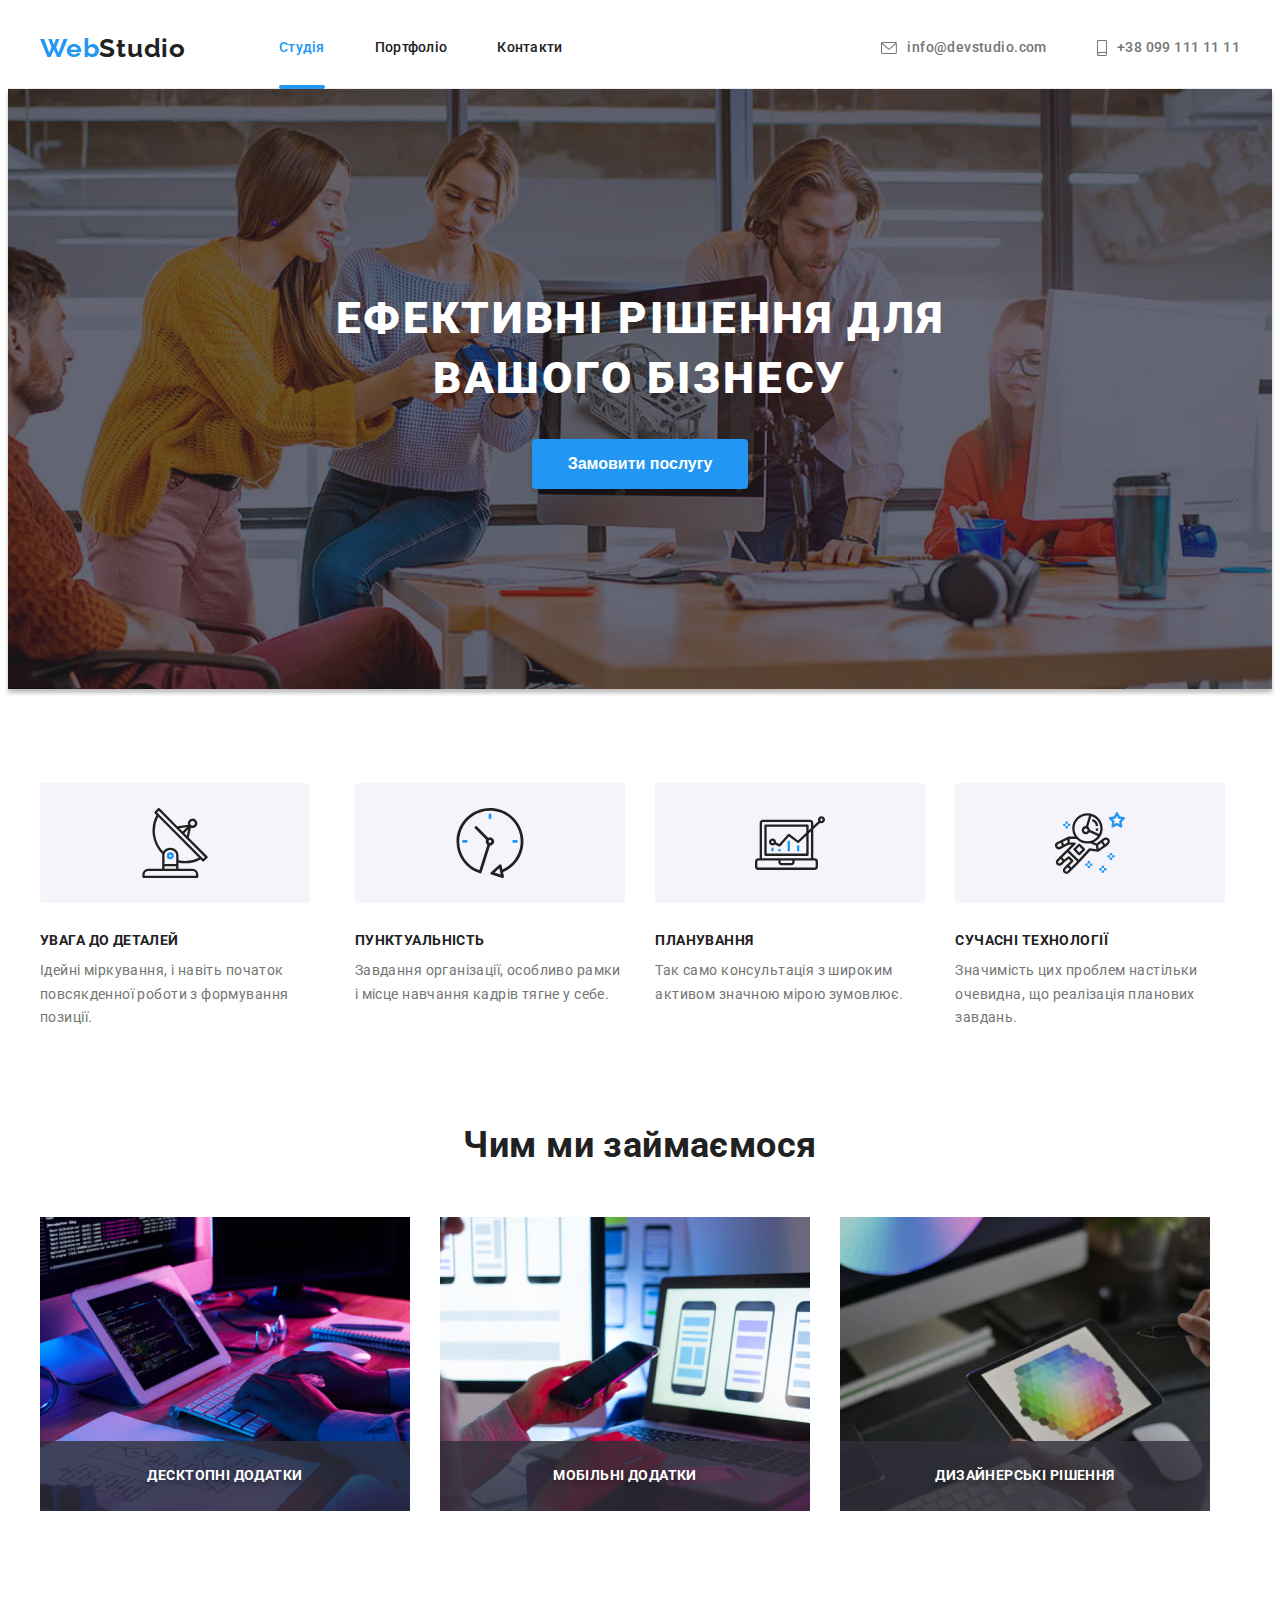
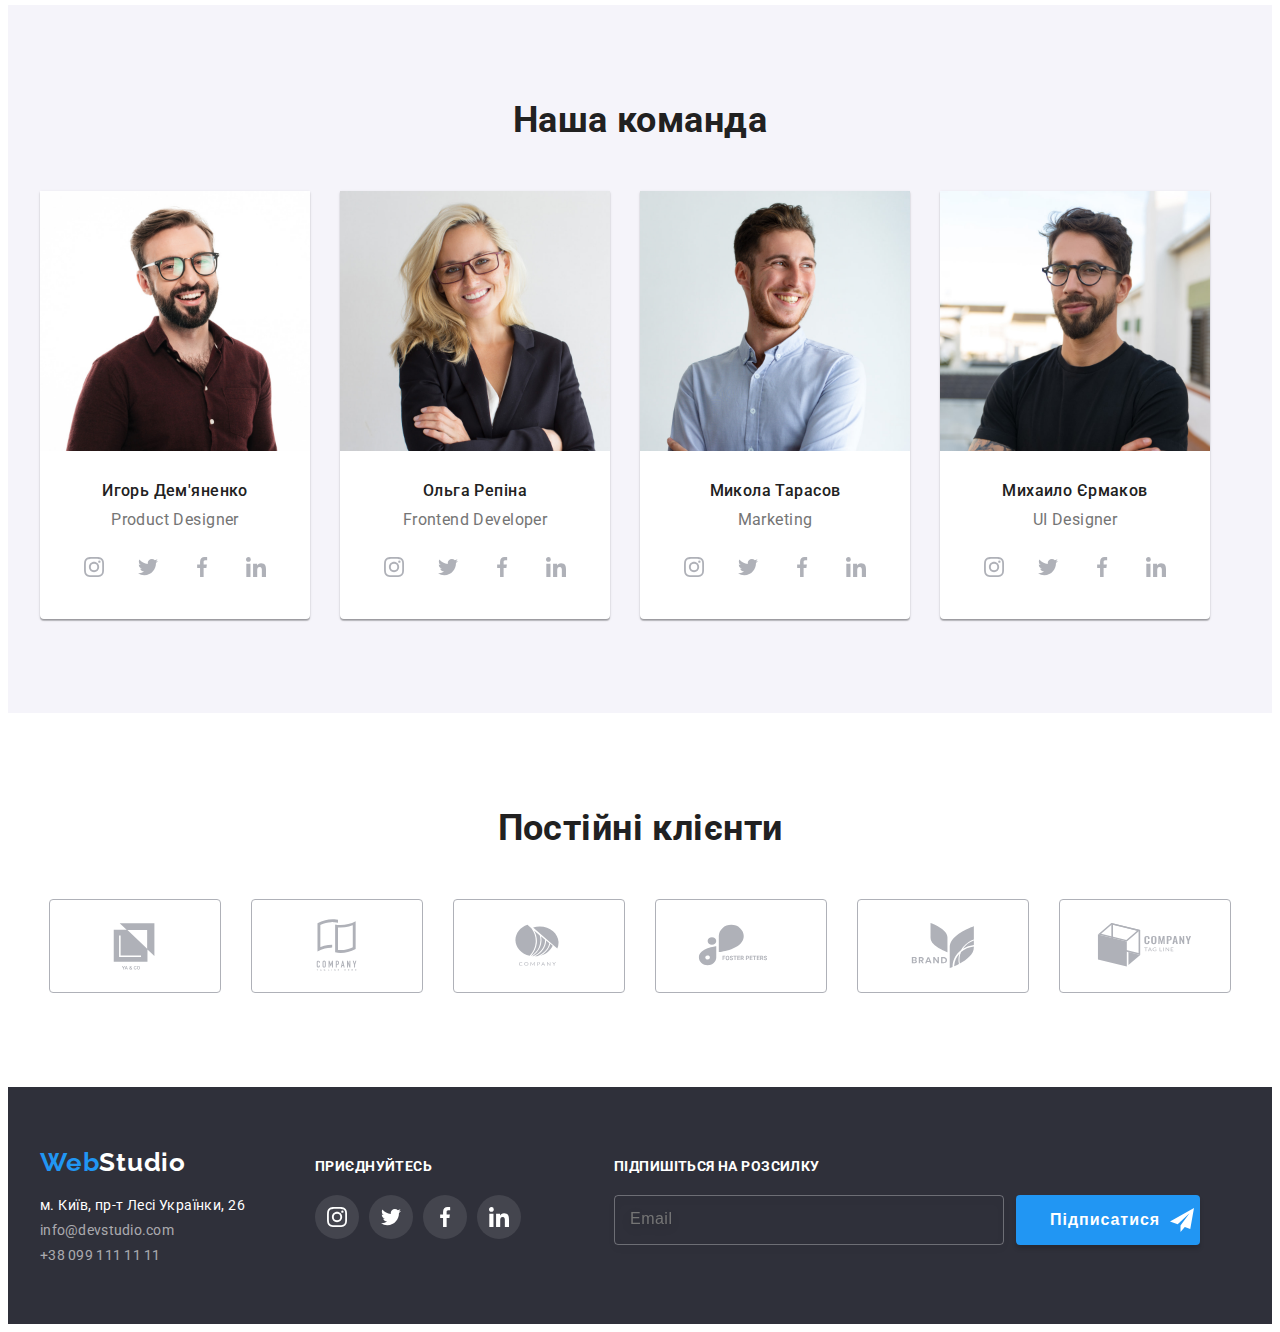
<file: index.html>
<!DOCTYPE html>
<html lang="uk">
  <head>
    <meta charset="UTF-8" />
    <meta http-equiv="X-UA-Compatible" content="IE=edge" />
    <meta name="viewport" content="width=device-width, initial-scale=1.0" />
    <title>WebStudio</title>
    <link rel="preconnect" href="https://fonts.googleapis.com" />
    <link rel="preconnect" href="https://fonts.gstatic.com" crossorigin />
    <link
      href="https://fonts.googleapis.com/css2?family=Roboto:wght@400;500;700;900&display=swap&family=Raleway:wght@700&display=swap"
      rel="stylesheet"
    />
    <link
      rel="stylesheet"
      href="https://cdnjs.cloudflare.com/ajax/libs/modern-normalize/1.1.0/modern-normalize.min.css"
      integrity="sha512-wpPYUAdjBVSE4KJnH1VR1HeZfpl1ub8YT/NKx4PuQ5NmX2tKuGu6U/JRp5y+Y8XG2tV+wKQpNHVUX03MfMFn9Q=="
      crossorigin="anonymous"
      referrerpolicy="no-referrer"
    />
    <link rel="stylesheet" href="./css/main.min.css" />
  </head>
  <body>
    <!-- HEADER -->
    <header class="header">
      <div class="header__container">
        <a class="logo header__logo" href="" lang="en"
          >Web<span class="logo logo--grey">Studio</span></a
        >

        <nav class="menu">
          <ul class="menu-list">
            <li class="menu-list__item">
              <a href="./index.html" target="_self" class="menu-list__link menu-list__link--current"
                >Студія</a
              >
            </li>
            <li class="menu-list__item">
              <a href="./portfolio.html" target="_self" class="menu-list__link">Портфоліо</a>
            </li>
            <li class="menu-list__item">
              <a href="/*Активная_ссылка*/" target="_blank" class="menu-list__link">Контакти</a>
            </li>
          </ul>
        </nav>

        <ul class="menu-contacts">
          <li class="menu-contacts__item">
            <a class="menu-contacts__link" href="mailto:infi@example.com">
              <svg class="menu-contacts__icon" width="16" height="12">
                <use href="./images/icons.svg#icon-mail"></use></svg
              >info@devstudio.com
            </a>
          </li>
          <li class="menu-contact__item">
            <a class="menu-contacts__link" href="tel:+380991111111">
              <svg class="menu-contacts__icon" width="10" height="16">
                <use href="./images/icons.svg#icon-smartphone"></use></svg
              >+38 099 111 11 11</a
            >
          </li>
        </ul>
      </div>
    </header>

    <main>
      <!--HERO-->
      <section class="hero">
        <div class="hero-container">
          <!--Шапка-->
          <h1 class="container__title">Ефективні рішення для вашого бізнесу</h1>
          <button class="button-hero hero-section__hero-button" type="button" data-modal-open>
            Замовити послугу
          </button>
        </div>
      </section>
      <!--FEATURES-->
      <section class="section-features">
        <div class="features">
          <h2 class="visually-hidden">Особливості</h2>
          <ul class="features-list">
            <li class="container-item">
              <div class="item-features">
                <svg class="features-icon" width="70" height="70">
                  <use href="./images/icons.svg#icon-antenna"></use>
                </svg>
              </div>
              <h3 class="features-title">Увага до деталей</h3>
              <p class="features-text">
                Ідейні міркування, і навіть початок повсякденної роботи з формування позиції.
              </p>
            </li>

            <li class="container-item">
              <div class="item-features">
                <svg class="features-icon" width="70" height="70">
                  <use href="./images/icons.svg#icon-clock"></use>
                </svg>
              </div>
              <h3 class="features-title">Пунктуальність</h3>
              <p class="features-text">
                Завдання організації, особливо рамки і місце навчання кадрів тягне у себе.
              </p>
            </li>
            <li class="container-item">
              <div class="item-features">
                <svg class="features-icon" width="70" height="70">
                  <use href="./images/icons.svg#icon-diagram"></use>
                </svg>
              </div>
              <h3 class="features-title">Планування</h3>
              <p class="features-text">
                Так само консультація з широким активом значною мірою зумовлює.
              </p>
            </li>
            <li class="container-item">
              <div class="item-features">
                <svg class="features-icon" width="70" height="70">
                  <use href="./images/icons.svg#icon-astronaut"></use>
                </svg>
              </div>
              <h3 class="features-title">Сучасні технології</h3>
              <p class="features-text">
                Значимість цих проблем настільки очевидна, що реалізація планових завдань.
              </p>
            </li>
          </ul>
        </div>
      </section>
      <!--WE-->
      <section class="section-we">
        <div class="we">
          <h2 class="we-title">Чим ми займаємося</h2>
          <ul class="we-list">
            <li class="we-item">
              <div class="overlay-we">
                <img
                  src="./images/img2.jpg"
                  alt="зображення планшету користувача"
                  width="370"
                  height="294"
                />
                <p class="overlay-text">Десктопні додатки</p>
              </div>
            </li>
            <li class="we-item">
              <img
                src="./images/img1.jpg"
                alt="зображення мобильного телефона в руках користувача"
                width="370"
                height="294"
              />
              <div class="overlay-we">
                <p class="overlay-text">Мобільні додатки</p>
              </div>
            </li>
            <li class="we-item">
              <img
                src="./images/img3.jpg"
                alt="зображення палітри кольорів на планшеті в руках користувача"
                width="370"
                height="294"
              />
              <div class="overlay-we">
                <p class="overlay-text">Дизайнерські рішення</p>
              </div>
            </li>
          </ul>
        </div>
      </section>
      <!--TEAM-->
      <section class="section-team">
        <div class="team">
          <h2 class="we-title">Наша команда</h2>
          <ul class="team-list">
            <li class="team-card">
              <img src="./images/1.jpg" alt="фото Игоря Дем'яненко" width="270" height="260" />
              <div class="team-cont">
                <h3 class="team-title">Игорь Дем'яненко</h3>
                <p lang="en" class="team-text">Product Designer</p>
                <ul class="social">
                  <li class="social-item">
                    <a
                      class="social-link"
                      href=""
                      target="_blank"
                      rel="noopener noreferrer"
                      aria-label="instagram"
                    >
                      <svg class="social-icon" width="20" height="20">
                        <use href="./images/icons.svg#icon-instagram"></use></svg
                    ></a>
                  </li>
                  <li class="social-item">
                    <a
                      class="social-link"
                      href=""
                      target="_blank"
                      rel="noopener noreferrer"
                      aria-label="twitter"
                      ><svg class="social-icon" width="20" height="20">
                        <use href="./images/icons.svg#icon-twitter"></use></svg
                    ></a>
                  </li>
                  <li class="social-item">
                    <a
                      class="social-link"
                      href=""
                      target="_blank"
                      rel="noopener noreferrer"
                      aria-label="facebook"
                      ><svg class="social-icon" width="20" height="20">
                        <use href="./images/icons.svg#icon-facebook"></use></svg
                    ></a>
                  </li>
                  <li class="social-item">
                    <a
                      class="social-link"
                      href=""
                      target="_blank"
                      rel="noopener noreferrer"
                      aria-label="linkedin"
                      ><svg class="social-icon" width="20" height="20">
                        <use href="./images/icons.svg#icon-linkedin"></use></svg
                    ></a>
                  </li>
                </ul>
              </div>
            </li>
            <li class="team-card">
              <img src="./images/2.jpg" alt="фото Ольги Репіної" width="270" height="260" />
              <div class="team-cont">
                <h3 class="team-title">Ольга Репіна</h3>
                <p lang="en" class="team-text">Frontend Developer</p>
                <ul class="social">
                  <li class="social-item">
                    <a
                      class="social-link"
                      href=""
                      target="_blank"
                      rel="noopener noreferrer"
                      aria-label="instagram"
                    >
                      <svg class="social-icon" width="20" height="20">
                        <use href="./images/icons.svg#icon-instagram"></use></svg
                    ></a>
                  </li>
                  <li class="social-item">
                    <a
                      class="social-link"
                      href=""
                      target="_blank"
                      rel="noopener noreferrer"
                      aria-label="twitter"
                      ><svg class="social-icon" width="20" height="20">
                        <use href="./images/icons.svg#icon-twitter"></use></svg
                    ></a>
                  </li>
                  <li class="social-item">
                    <a
                      class="social-link"
                      href=""
                      target="_blank"
                      rel="noopener noreferrer"
                      aria-label="facebook"
                      ><svg class="social-icon" width="20" height="20">
                        <use href="./images/icons.svg#icon-facebook"></use></svg
                    ></a>
                  </li>
                  <li class="social-item">
                    <a
                      class="social-link"
                      href=""
                      target="_blank"
                      rel="noopener noreferrer"
                      aria-label="linkedin"
                      ><svg class="social-icon" width="20" height="20">
                        <use href="./images/icons.svg#icon-linkedin"></use></svg
                    ></a>
                  </li>
                </ul>
              </div>
            </li>
            <li class="team-card">
              <img src="./images/3.jpg" alt="фото Миколая Тарасова" width="270" height="260" />
              <div class="team-cont">
                <h3 class="team-title">Микола Тарасов</h3>
                <p lang="en" class="team-text">Marketing</p>
                <ul class="social">
                  <li class="social-item">
                    <a
                      class="social-link"
                      href=""
                      target="_blank"
                      rel="noopener noreferrer"
                      aria-label="instagram"
                    >
                      <svg class="social-icon" width="20" height="20">
                        <use href="./images/icons.svg#icon-instagram"></use></svg
                    ></a>
                  </li>
                  <li class="social-item">
                    <a
                      class="social-link"
                      href=""
                      target="_blank"
                      rel="noopener noreferrer"
                      aria-label="twitter"
                      ><svg class="social-icon" width="20" height="20">
                        <use href="./images/icons.svg#icon-twitter"></use></svg
                    ></a>
                  </li>
                  <li class="social-item">
                    <a
                      class="social-link"
                      href=""
                      target="_blank"
                      rel="noopener noreferrer"
                      aria-label="facebook"
                      ><svg class="social-icon" width="20" height="20">
                        <use href="./images/icons.svg#icon-facebook"></use></svg
                    ></a>
                  </li>
                  <li class="social-item">
                    <a
                      class="social-link"
                      href=""
                      target="_blank"
                      rel="noopener noreferrer"
                      aria-label="linkedin"
                      ><svg class="social-icon" width="20" height="20">
                        <use href="./images/icons.svg#icon-linkedin"></use></svg
                    ></a>
                  </li>
                </ul>
              </div>
            </li>
            <li class="team-card">
              <img src="./images/4.jpg" alt="фото Михайла Єрмакова" width="270" height="260" />
              <div class="team-cont">
                <h3 class="team-title">Михаило Єрмаков</h3>
                <p lang="en" class="team-text">UI Designer</p>
                <ul class="social">
                  <li class="social-item">
                    <a
                      class="social-link"
                      href=""
                      target="_blank"
                      rel="noopener noreferrer"
                      aria-label="instagram"
                    >
                      <svg class="social-icon" width="20" height="20">
                        <use href="./images/icons.svg#icon-instagram"></use></svg
                    ></a>
                  </li>
                  <li class="social-item">
                    <a
                      class="social-link"
                      href=""
                      target="_blank"
                      rel="noopener noreferrer"
                      aria-label="twitter"
                      ><svg class="social-icon" width="20" height="20">
                        <use href="./images/icons.svg#icon-twitter"></use></svg
                    ></a>
                  </li>
                  <li class="social-item">
                    <a
                      class="social-link"
                      href=""
                      target="_blank"
                      rel="noopener noreferrer"
                      aria-label="facebook"
                      ><svg class="social-icon" width="20" height="20">
                        <use href="./images/icons.svg#icon-facebook"></use></svg
                    ></a>
                  </li>
                  <li class="social-item">
                    <a
                      class="social-link"
                      href=""
                      target="_blank"
                      rel="noopener noreferrer"
                      aria-label="linkedin"
                      ><svg class="social-icon" width="20" height="20">
                        <use href="./images/icons.svg#icon-linkedin"></use></svg
                    ></a>
                  </li>
                </ul>
              </div>
            </li>
          </ul>
        </div>
      </section>
      <!-- CLIENTS -->
      <section class="section-clients">
        <div class="clients">
          <h2 class="we-title">Постійні клієнти</h2>
          <ul class="clients__list">
            <li class="clients__item">
              <a
                class="clients__link"
                href=""
                target="_blank"
                rel="noopener noreferrer"
                aria-label="logo-1"
              >
                <svg class="clients__icon" width="106" height="60">
                  <use href="./images/icons.svg#icon-logo-1"></use>
                </svg>
              </a>
            </li>
            <li class="clients__item">
              <a
                class="clients__link"
                href=""
                target="_blank"
                rel="noopener noreferrer"
                aria-label="logo-2"
              >
                <svg class="clients__icon" width="106" height="60">
                  <use href="./images/icons.svg#icon-logo-2"></use>
                </svg>
              </a>
            </li>
            <li class="clients__item">
              <a
                class="clients__link"
                href=""
                target="_blank"
                rel="noopener noreferrer"
                aria-label="logo-3"
              >
                <svg class="clients__icon" width="106" height="60">
                  <use href="./images/icons.svg#icon-logo-3"></use>
                </svg>
              </a>
            </li>
            <li class="clients__item">
              <a
                class="clients__link"
                href=""
                target="_blank"
                rel="noopener noreferrer"
                aria-label="logo-4"
              >
                <svg class="clients__icon" width="106" height="60">
                  <use href="./images/icons.svg#icon-logo-4"></use>
                </svg>
              </a>
            </li>
            <li class="clients__item">
              <a
                class="clients__link"
                href=""
                target="_blank"
                rel="noopener noreferrer"
                aria-label="logo-5"
              >
                <svg class="clients__icon" width="106" height="60">
                  <use href="./images/icons.svg#icon-logo-5"></use>
                </svg>
              </a>
            </li>
            <li class="clients__item">
              <a
                class="clients__link"
                href=""
                target="_blank"
                rel="noopener noreferrer"
                aria-label="logo-6"
              >
                <svg class="clients__icon" width="106" height="60">
                  <use href="./images/icons.svg#icon-logo-6"></use>
                </svg>
              </a>
            </li>
          </ul>
        </div>
      </section>
    </main>
    <!--FOOTER-->
    <footer class="footer">
      <div class="footer__container">
        <!-- address -->
        <div class="address footer__address">
          <a class="logo footer__logo" href="" lang="en"
            >Web<span class="logo logo--white">Studio</span></a
          >
          <address class="address">
            м. Київ, пр-т Лесі Українки, 26
            <ul class="address-list address__address-list">
              <li class="address__item item footer__item">
                <a href="mailto:infi@example.com" class="address__link">info@devstudio.com</a>
              </li>
              <li class="address__item item footer__item">
                <a href="tel:+380991111111" class="address__link">+38 099 111 11 11</a>
              </li>
            </ul>
          </address>
        </div>
        <!-- joining -->
        <div class="joining">
          <h3 class="joining__lable">Приєднуйтесь</h3>
          <ul class="joinin-list joining__joinin-list">
            <li class="joinin-list__item">
              <a
                class="joinin-list__link"
                href=""
                target="_blank"
                rel="noopener noreferrer"
                aria-label="instagram"
              >
                <svg class="joinin-list__icon" width="20" height="20">
                  <use href="./images/icons.svg#icon-instagram"></use></svg
              ></a>
            </li>
            <li class="joinin-list__item">
              <a
                class="joinin-list__link"
                href=""
                target="_blank"
                rel="noopener noreferrer"
                aria-label="twitter"
                ><svg class="joinin-list__icon" width="20" height="20">
                  <use href="./images/icons.svg#icon-twitter"></use></svg
              ></a>
            </li>
            <li class="joinin-list__item">
              <a
                class="joinin-list__link"
                href=""
                target="_blank"
                rel="noopener noreferrer"
                aria-label="facebook"
                ><svg class="joinin-list__icon" width="20" height="20">
                  <use href="./images/icons.svg#icon-facebook"></use></svg
              ></a>
            </li>
            <li class="joinin-list__item">
              <a
                class="joinin-list__link"
                href=""
                target="_blank"
                rel="noopener noreferrer"
                aria-label="linkedin"
                ><svg class="joinin-list__icon" width="20" height="20">
                  <use href="./images/icons.svg#icon-linkedin"></use></svg
              ></a>
            </li>
          </ul>
        </div>
        <!-- subscription -->
        <div class="subscription">
          <h3 class="subscription__lable">Підпишіться на розсилку</h3>
          <form class="form subscription__form" name="signup_form" autocomplete="on" novalidate>
            <input class="form__input" type="email" name="email" placeholder="Email" />
            <button class="btn form__btn" type="submit">
              <span class="btn__label">Підписатися</span>
              <svg class="btn__icon" width="24" height="24" viewBox="0 0 24 24">
                <use href="./images/icons.svg#icon-send"></use>
              </svg>
            </button>
          </form>
        </div>
      </div>
    </footer>
    <!-- MODAL -->
    <div class="backdrop is-hidden" data-modal>
      <div class="modal">
        <button class="modal-btn" data-modal-close>
          <svg class="modal-btn-icon" width="18" height="18" viewBox="0 0 18 18">
            <use href="./images/icons.svg#icon-close"></use>
          </svg>
        </button>
        <!-- FORM-MODAL-ORDER -->
        <form class="modal-form" name="modal-order" autocomplete="on" novalidate>
          <strong class="modal-title">Залиште свої дані, ми вам передзвонимо</strong>
          <div class="group">
            <label class="input-order">
              <span class="input-label">Ім'я</span>
              <input class="input-item" type="text" name="username" />
              <svg class="input-icon" width="18" height="18" viewBox="0 0 18 18">
                <use href="images/icons.svg#icon-person"></use>
              </svg>
            </label>
            <label class="input-order">
              <span class="input-label">Телефон</span>
              <input class="input-item" type="tel" name="user-phone" />
              <svg class="input-icon" width="18" height="18" viewBox="0 0 18 18">
                <use href="./images/icons.svg#icon-phone-black"></use>
              </svg>
            </label>
            <label class="input-order">
              <span class="input-label">Пошта</span>
              <input class="input-item" type="email" name="email" />
              <svg class="input-icon" width="18" height="18" viewBox="0 0 18 18">
                <use href="./images/icons.svg#icon-email-black"></use>
              </svg>
            </label>
            <label class="input-order">
              <span class="input-label">Коментар</span>
              <textarea
                class="input-textarea"
                name="comment"
                rows="1"
                placeholder="Введіть текст"
              ></textarea>
            </label>
          </div>
          <label class="order">
            <input class="order-input visually-hidden" type="checkbox" name="contract_terms" />
            <svg class="checkbox-icon" width="16" height="15">
              <use class="checkbox-uncheck" href="./images/icons.svg#icon-uncheck"></use>
              <use class="checkbox-check" href="./images/icons.svg#icon-check-blue"></use>
            </svg>
            <span class="checkbox-text">Погоджуюся з розсилкою та приймаю</span>
            <a class="terms-link" href="" target="_blank" rel="noopener noreferrer"
              >Умови договору</a
            >
          </label>
          <button class="btn-submite" type="submit">Відправити</button>
        </form>
      </div>
    </div>
    <script src="./js/modal.js"></script>
  </body>
</html>
</file>
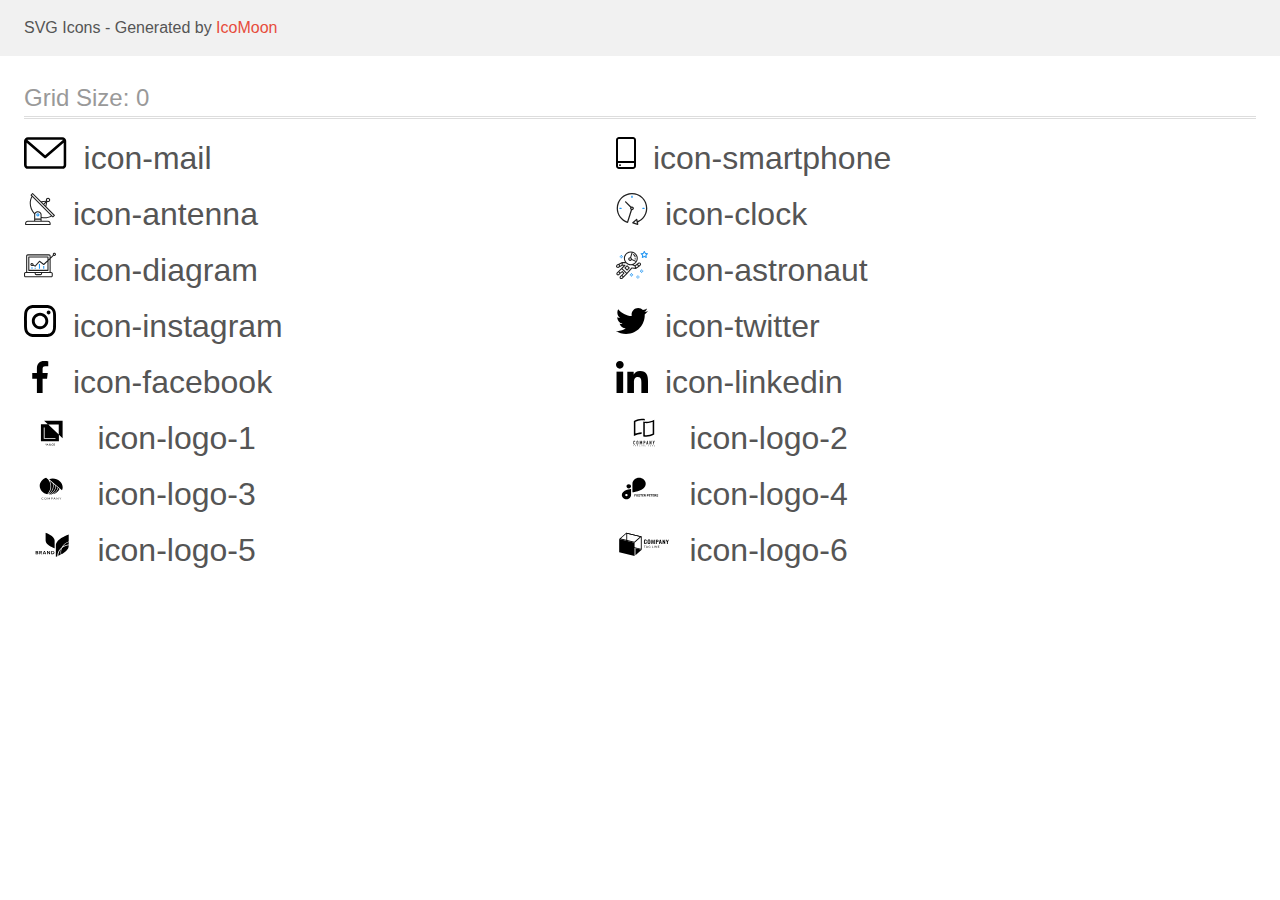
<file: images/icons/demo.html>
<!doctype html>
<html>
<head>
    <title>IcoMoon - SVG Icons</title>
    <meta charset="utf-8">
    <meta name="viewport" content="width=device-width, initial-scale=1">
    <link rel="stylesheet" href="demo-files/demo.css">
    <link rel="stylesheet" href="style.css">
</head>
<body>
<svg aria-hidden="true" style="position: absolute; width: 0; height: 0; overflow: hidden;" version="1.1" xmlns="http://www.w3.org/2000/svg" xmlns:xlink="http://www.w3.org/1999/xlink">
<defs>
<symbol id="icon-mail" viewBox="0 0 43 32">
<path d="M38.667 0h-34.667c-2.206 0-4 1.794-4 4v24c0 2.206 1.794 4 4 4h34.667c2.206 0 4-1.794 4-4v-24c0-2.206-1.794-4-4-4zM38.667 2.667c0.181 0 0.353 0.038 0.511 0.103l-17.844 15.466-17.844-15.466c0.158-0.066 0.33-0.103 0.511-0.103h34.667zM38.667 29.333h-34.667c-0.736 0-1.333-0.598-1.333-1.333v-22.413l17.793 15.421c0.251 0.217 0.563 0.326 0.874 0.326s0.622-0.108 0.874-0.326l17.793-15.421v22.413c0 0.736-0.598 1.333-1.333 1.333z"></path>
</symbol>
<symbol id="icon-smartphone" viewBox="0 0 20 32">
<path d="M17 0h-14c-1.654 0-3 1.346-3 3v26c0 1.654 1.346 3 3 3h14c1.654 0 3-1.346 3-3v-26c0-1.654-1.346-3-3-3zM3 2h14c0.552 0 1 0.448 1 1v21h-16v-21c0-0.552 0.448-1 1-1zM17 30h-14c-0.552 0-1-0.448-1-1v-3h16v3c0 0.552-0.448 1-1 1z"></path>
<path d="M4.707 27.478c0.391 0.365 0.391 0.956 0 1.321s-1.024 0.365-1.414 0c-0.391-0.365-0.391-0.956 0-1.321s1.024-0.365 1.414 0z"></path>
</symbol>
<symbol id="icon-antenna" viewBox="0 0 32 32">
<path fill="#212121" style="fill: var(--color1, #212121)" d="M30.773 22.098l-8.443-8.505 0.937-4.615c0.242 0.094 0.499 0.144 0.758 0.146h0.006c1.192 0.014 2.17-0.941 2.184-2.133s-0.941-2.17-2.133-2.184c-1.192-0.014-2.17 0.941-2.184 2.133-0.003 0.255 0.039 0.509 0.125 0.749l-4.96 0.605-8.091-8.133c-0.099-0.101-0.235-0.159-0.377-0.16-0.14 0.001-0.274 0.056-0.373 0.155l-1.513 1.504c-0.208 0.208-0.208 0.546 0 0.754l0.814 0.826c-3.153 5.798-2.129 12.978 2.519 17.663 0.043 0.041 0.092 0.074 0.146 0.098-0.034 0.18-0.051 0.364-0.052 0.547v6.187h-6.4c-1.472 0.002-2.665 1.195-2.667 2.667v1.067c0 0.295 0.239 0.533 0.533 0.533h24.533c0.295 0 0.533-0.239 0.533-0.533v-1.067c-0.002-1.472-1.195-2.665-2.667-2.667h-6.4v-2.742c1.003 0.21 2.024 0.317 3.049 0.32 2.458-0.003 4.877-0.615 7.040-1.783l0.818 0.823c0.099 0.101 0.235 0.159 0.377 0.16 0.14-0.001 0.274-0.056 0.373-0.155l1.513-1.504c0.208-0.208 0.208-0.546 0-0.754zM23.28 6.233c0.418-0.415 1.093-0.414 1.508 0.004s0.414 1.093-0.004 1.508c-0.2 0.199-0.47 0.31-0.752 0.31h-0.003c-0.589-0.003-1.064-0.483-1.061-1.072 0.002-0.282 0.115-0.552 0.314-0.751h-0.002zM22.024 9.738l-0.598 2.946-1.175-1.182 1.774-1.763zM21.419 8.836l-1.92 1.909-1.485-1.493 3.405-0.415zM24.004 28.8c0.884 0 1.6 0.716 1.6 1.6v0.533h-23.467v-0.533c0-0.884 0.716-1.6 1.6-1.6h20.267zM16.537 26.667v1.067h-5.333v-1.067h5.333zM11.204 25.6v-4.053c0-1.294 1.196-2.347 2.667-2.347s2.667 1.053 2.667 2.347v4.053h-5.333zM17.604 23.904v-2.357c0-1.882-1.675-3.413-3.733-3.413-1.331-0.020-2.576 0.657-3.281 1.786-4.058-4.274-4.971-10.645-2.279-15.887l18.602 18.708c-2.872 1.461-6.165 1.873-9.309 1.163zM28.893 23.22l-21.057-21.181 0.755-0.752 7.935 7.98c0.004 0 0.006 0.007 0.010 0.010l13.115 13.191-0.757 0.752z"></path>
<path fill="#2196f3" style="fill: var(--color2, #2196f3)" d="M13.876 20.267h-0.005c-0.884-0.001-1.601 0.714-1.602 1.598s0.714 1.601 1.598 1.602h0.005c0.884 0.001 1.601-0.714 1.602-1.598s-0.714-1.601-1.598-1.602zM14.249 22.245c-0.1 0.1-0.236 0.156-0.378 0.155-0.295-0.002-0.532-0.242-0.531-0.536 0.001-0.141 0.057-0.276 0.157-0.375s0.233-0.154 0.373-0.155c0.295 0.002 0.532 0.241 0.53 0.536-0.001 0.141-0.057 0.276-0.157 0.375h0.005z"></path>
</symbol>
<symbol id="icon-clock" viewBox="0 0 32 32">
<path fill="#212121" style="fill: var(--color1, #212121)" d="M31.297 15.301c-0.002-8.452-6.855-15.303-15.308-15.301s-15.303 6.855-15.301 15.308c0.001 6.658 4.307 12.551 10.649 14.576 0.061 0.019 0.124 0.029 0.187 0.029 0.121-0 0.239-0.032 0.342-0.094 0.135-0.080 0.236-0.207 0.283-0.356l3.865-12.25c1.057-0.005 1.909-0.866 1.903-1.923s-0.866-1.909-1.923-1.903c-0.284 0.001-0.565 0.067-0.82 0.191l-5.106-5.107c-0.253-0.245-0.657-0.238-0.902 0.016-0.239 0.247-0.239 0.639 0 0.886l5.103 5.109c-0.392 0.799-0.168 1.764 0.536 2.309l-3.683 11.673c-7.278-2.681-11.004-10.754-8.323-18.032s10.754-11.004 18.032-8.323 11.004 10.754 8.323 18.032c-1.31 3.556-4.001 6.431-7.462 7.973l-0.398-1.874c-0.073-0.344-0.411-0.565-0.756-0.492-0.109 0.023-0.209 0.074-0.292 0.148l-3.837 3.426c-0.263 0.234-0.287 0.637-0.052 0.9 0.076 0.085 0.174 0.149 0.283 0.184l4.899 1.563c0.335 0.108 0.694-0.077 0.802-0.412 0.034-0.106 0.040-0.219 0.017-0.328l-0.391-1.839c5.664-2.388 9.342-7.942 9.329-14.089zM15.992 14.664c0.352 0 0.638 0.286 0.638 0.638s-0.286 0.638-0.638 0.638c-0.352 0-0.638-0.285-0.638-0.638s0.285-0.638 0.638-0.638zM18.093 29.528l2.184-1.948 0.603 2.84-2.787-0.892z"></path>
<path fill="#2196f3" style="fill: var(--color2, #2196f3)" d="M15.354 3.185v1.275c0 0.352 0.285 0.638 0.638 0.638s0.638-0.285 0.638-0.638v-1.275c0-0.352-0.286-0.638-0.638-0.638s-0.638 0.286-0.638 0.638z"></path>
<path fill="#2196f3" style="fill: var(--color2, #2196f3)" d="M3.876 14.664c-0.352 0-0.638 0.286-0.638 0.638s0.285 0.638 0.638 0.638h1.275c0.352 0 0.638-0.285 0.638-0.638s-0.285-0.638-0.638-0.638h-1.275z"></path>
<path fill="#2196f3" style="fill: var(--color2, #2196f3)" d="M28.108 15.939c0.352 0 0.638-0.285 0.638-0.638s-0.285-0.638-0.638-0.638h-1.275c-0.352 0-0.638 0.286-0.638 0.638s0.286 0.638 0.638 0.638h1.275z"></path>
</symbol>
<symbol id="icon-diagram" viewBox="0 0 32 32">
<path fill="#2196f3" style="fill: var(--color2, #2196f3)" d="M14.926 14.965h1.066v4.798h-1.066v-4.797z"></path>
<path fill="#2196f3" style="fill: var(--color2, #2196f3)" d="M19.19 17.097h1.066v2.665h-1.066v-2.665z"></path>
<path fill="#2196f3" style="fill: var(--color2, #2196f3)" d="M10.661 18.696h1.066v1.066h-1.066v-1.066z"></path>
<path fill="#2196f3" style="fill: var(--color2, #2196f3)" d="M7.463 18.163h1.066v1.599h-1.066v-1.599z"></path>
<path fill="#212121" style="fill: var(--color1, #212121)" d="M1.599 28.291h25.587c0.883 0 1.599-0.716 1.599-1.599v-2.132c0-0.883-0.716-1.599-1.599-1.599h-0.533v-13.293l3.028-2.868c0.703 0.346 1.553 0.136 2.013-0.499s0.396-1.508-0.152-2.068-1.42-0.644-2.065-0.198c-0.644 0.446-0.873 1.292-0.542 2.002l-2.281 2.163v-1.23c0-0.883-0.716-1.599-1.599-1.599h-21.322c-0.883 0-1.599 0.716-1.599 1.599v15.992h-0.533c-0.883 0-1.599 0.716-1.599 1.599v2.132c0 0.883 0.716 1.599 1.599 1.599zM30.384 4.837c0.294 0 0.533 0.239 0.533 0.533s-0.239 0.533-0.533 0.533c-0.294 0-0.533-0.239-0.533-0.533s0.239-0.533 0.533-0.533zM3.198 6.969c0-0.294 0.239-0.533 0.533-0.533h21.322c0.294 0 0.533 0.239 0.533 0.533v2.239l-1.066 1.013v-2.186c0-0.294-0.239-0.533-0.533-0.533h-19.19c-0.294 0-0.533 0.239-0.533 0.533v13.326c0 0.294 0.239 0.533 0.533 0.533h19.19c0.294 0 0.533-0.239 0.533-0.533v-9.674l1.066-1.010v12.284h-22.388v-15.992zM7.996 13.899c-0.721-0.002-1.354 0.478-1.546 1.174s0.105 1.433 0.725 1.801c0.62 0.368 1.41 0.276 1.928-0.226l1.853 0.93c0.215 0.108 0.476 0.057 0.636-0.123l3.939-4.431 3.872 2.901c0.208 0.156 0.498 0.139 0.686-0.039l3.365-3.188v8.131h-18.124v-12.26h18.124v2.66l-3.771 3.572-3.904-2.927c-0.222-0.166-0.534-0.135-0.718 0.072l-3.993 4.493-1.493-0.746c0.011-0.064 0.018-0.129 0.020-0.193 0-0.883-0.716-1.599-1.599-1.599zM8.529 15.498c0 0.294-0.239 0.533-0.533 0.533s-0.533-0.239-0.533-0.533c0-0.294 0.239-0.533 0.533-0.533s0.533 0.239 0.533 0.533zM11.727 24.027h5.331v0.533c0 0.294-0.239 0.533-0.533 0.533h-4.264c-0.294 0-0.533-0.239-0.533-0.533v-0.533zM1.066 24.56c0-0.294 0.239-0.533 0.533-0.533h9.062v0.533c0 0.883 0.716 1.599 1.599 1.599h4.264c0.883 0 1.599-0.716 1.599-1.599v-0.533h9.062c0.294 0 0.533 0.239 0.533 0.533v2.132c0 0.294-0.239 0.533-0.533 0.533h-25.587c-0.294 0-0.533-0.239-0.533-0.533v-2.132z"></path>
</symbol>
<symbol id="icon-astronaut" viewBox="0 0 32 32">
<path fill="#2196f3" style="fill: var(--color2, #2196f3)" d="M31.974 4.524c-0.063-0.193-0.229-0.333-0.43-0.363l-1.91-0.278-0.855-1.731c-0.179-0.365-0.777-0.365-0.956 0l-0.855 1.731-1.91 0.278c-0.201 0.029-0.367 0.17-0.431 0.363-0.062 0.193-0.011 0.405 0.135 0.547l1.383 1.348-0.326 1.903c-0.034 0.2 0.048 0.402 0.212 0.522 0.166 0.121 0.382 0.135 0.562 0.040l1.709-0.899 1.709 0.899c0.078 0.041 0.164 0.061 0.249 0.061 0.11 0 0.221-0.034 0.314-0.102 0.164-0.119 0.246-0.322 0.212-0.522l-0.326-1.903 1.383-1.348c0.145-0.142 0.197-0.354 0.135-0.547zM29.511 5.851c-0.125 0.122-0.183 0.299-0.153 0.472l0.191 1.114-1-0.526c-0.078-0.041-0.163-0.061-0.249-0.061s-0.17 0.020-0.249 0.061l-1.001 0.526 0.191-1.114c0.030-0.173-0.028-0.349-0.153-0.472l-0.81-0.789 1.119-0.163c0.174-0.025 0.324-0.134 0.402-0.292l0.5-1.013 0.5 1.013c0.078 0.157 0.228 0.267 0.402 0.292l1.119 0.163-0.809 0.789z"></path>
<path fill="#2196f3" style="fill: var(--color2, #2196f3)" d="M26.134 20.522h-1.067v1.067h1.067v-1.067z"></path>
<path fill="#2196f3" style="fill: var(--color2, #2196f3)" d="M26.134 22.656h-1.067v1.067h1.067v-1.067z"></path>
<path fill="#2196f3" style="fill: var(--color2, #2196f3)" d="M27.2 21.589h-1.067v1.067h1.067v-1.067z"></path>
<path fill="#2196f3" style="fill: var(--color2, #2196f3)" d="M25.067 21.589h-1.067v1.067h1.067v-1.067z"></path>
<path fill="#2196f3" style="fill: var(--color2, #2196f3)" d="M22.4 26.389h-1.067v1.067h1.067v-1.067z"></path>
<path fill="#2196f3" style="fill: var(--color2, #2196f3)" d="M22.4 28.522h-1.067v1.067h1.067v-1.067z"></path>
<path fill="#2196f3" style="fill: var(--color2, #2196f3)" d="M23.467 27.456h-1.067v1.067h1.067v-1.067z"></path>
<path fill="#2196f3" style="fill: var(--color2, #2196f3)" d="M21.333 27.456h-1.067v1.067h1.067v-1.067z"></path>
<path fill="#2196f3" style="fill: var(--color2, #2196f3)" d="M16 24.256h-1.067v1.067h1.067v-1.067z"></path>
<path fill="#2196f3" style="fill: var(--color2, #2196f3)" d="M16 26.389h-1.067v1.067h1.067v-1.067z"></path>
<path fill="#2196f3" style="fill: var(--color2, #2196f3)" d="M17.067 25.322h-1.067v1.067h1.067v-1.067z"></path>
<path fill="#2196f3" style="fill: var(--color2, #2196f3)" d="M14.933 25.322h-1.067v1.067h1.067v-1.067z"></path>
<path fill="#2196f3" style="fill: var(--color2, #2196f3)" d="M5.867 6.122h-1.067v1.067h1.067v-1.067z"></path>
<path fill="#2196f3" style="fill: var(--color2, #2196f3)" d="M5.867 8.255h-1.067v1.067h1.067v-1.067z"></path>
<path fill="#2196f3" style="fill: var(--color2, #2196f3)" d="M6.933 7.189h-1.067v1.067h1.067v-1.067z"></path>
<path fill="#2196f3" style="fill: var(--color2, #2196f3)" d="M4.8 7.189h-1.067v1.067h1.067v-1.067z"></path>
<path fill="#212121" style="fill: var(--color1, #212121)" d="M24.715 14.159c-0.287-0.388-0.709-0.637-1.188-0.705-0.481-0.068-0.956 0.058-1.34 0.352l-1.252 0.96-1.898 1.417-1.358-0.541c2.421-1.086 4.114-3.508 4.114-6.32 0-3.823-3.123-6.933-6.961-6.933s-6.961 3.11-6.961 6.933c0 1.386 0.414 2.674 1.12 3.758l-2.764-0.024c-0.002 0-0.003 0-0.005 0-0.009 0-0.015 0.004-0.023 0.005-0.053 0.002-0.105 0.013-0.155 0.031-0.013 0.005-0.026 0.008-0.038 0.013-0.006 0.003-0.013 0.003-0.019 0.006l-3.233 1.596c-0.001 0-0.001 0-0.001 0.001l-1.893 0.911c-0.021 0.009-0.042 0.021-0.063 0.035-0.755 0.502-1.012 1.489-0.598 2.295 0.22 0.429 0.595 0.745 1.056 0.889 0.178 0.055 0.359 0.083 0.539 0.083 0.29 0 0.577-0.071 0.839-0.211l1.388-0.738 2.264-1.169 1.357-0.008-5.442 5.416c-0.001 0.001-0.001 0.001-0.002 0.001l-1.339 1.333c-0.316 0.315-0.49 0.732-0.49 1.178s0.174 0.863 0.49 1.179c0.325 0.323 0.752 0.485 1.179 0.485s0.854-0.162 1.18-0.485l1.314-1.309 1.741-1.3 0.901 0.897-1.762 1.754c-0 0.001-0.001 0.001-0.002 0.001l-1.339 1.333c-0.316 0.315-0.49 0.732-0.49 1.178s0.174 0.863 0.49 1.179c0.325 0.323 0.753 0.485 1.18 0.485s0.855-0.162 1.18-0.485l3.482-3.467c0.001-0.001 0.001-0.001 0.001-0.002l1.010-1-0.004-0.004c0.006-0.006 0.015-0.009 0.022-0.015l5.166-5.658 3.471 0.494c0.025 0.004 0.050 0.005 0.075 0.005 0.065 0 0.127-0.015 0.187-0.038 0.018-0.006 0.033-0.015 0.050-0.023 0.019-0.010 0.039-0.015 0.058-0.027l3.213-2.133c0.012-0.008 0.018-0.021 0.029-0.029 0.013-0.010 0.029-0.014 0.041-0.026l1.271-1.191c0.662-0.62 0.753-1.635 0.212-2.362zM2.13 17.77c-0.173 0.093-0.37 0.111-0.558 0.052-0.187-0.058-0.338-0.186-0.427-0.358-0.161-0.314-0.068-0.695 0.214-0.902l1.314-0.632 0.449 1.312-0.992 0.528zM5.628 15.942l-1.548 0.8-0.439-1.283 2.027-1.001-0.040 1.484zM20.727 9.322c0 0.918-0.219 1.785-0.599 2.559l-4.181-1.899c-0.044-0.573-0.341-1.075-0.788-1.388l1.464-4.86c2.378 0.756 4.105 2.974 4.105 5.588zM8.938 9.322c0-3.235 2.644-5.867 5.894-5.867 0.253 0 0.5 0.021 0.745 0.052l-1.432 4.754c-0.019-0.001-0.037-0.006-0.057-0.006-1.033 0-1.873 0.837-1.873 1.867s0.84 1.867 1.873 1.867c0.694 0 1.294-0.383 1.618-0.945l3.862 1.755c-1.075 1.446-2.795 2.39-4.737 2.39-3.25 0-5.894-2.632-5.894-5.867zM14.894 10.122c0 0.441-0.362 0.8-0.806 0.8s-0.806-0.359-0.806-0.8c0-0.441 0.362-0.8 0.806-0.8s0.806 0.359 0.806 0.8zM2.465 25.146c-0.236 0.234-0.619 0.234-0.854 0.001-0.114-0.114-0.176-0.263-0.176-0.423s0.062-0.309 0.176-0.421l0.962-0.958 0.851 0.848-0.959 0.955zM5.679 28.88c-0.236 0.234-0.619 0.235-0.855 0.001-0.114-0.114-0.176-0.263-0.176-0.423s0.062-0.309 0.176-0.421l0.963-0.959 0.852 0.848-0.96 0.955zM9.16 25.411c-0.001 0-0.001 0-0.002 0.001l-1.765 1.76-0.852-0.848 1.763-1.755c0 0 0 0 0-0s0.001-0.001 0.002-0.001c0.040-0.040 0.065-0.088 0.090-0.135 0.007-0.014 0.020-0.026 0.026-0.040 0.017-0.041 0.019-0.085 0.026-0.129 0.003-0.025 0.014-0.047 0.014-0.073 0-0.036-0.013-0.070-0.020-0.106-0.006-0.032-0.006-0.065-0.019-0.095-0.020-0.050-0.055-0.094-0.091-0.138-0.010-0.012-0.014-0.027-0.025-0.038 0 0 0 0-0.001 0s-0.001-0.002-0.001-0.002l-1.607-1.6c-0.017-0.017-0.039-0.024-0.058-0.038-0.028-0.022-0.055-0.042-0.087-0.058-0.030-0.015-0.061-0.024-0.093-0.033-0.034-0.010-0.067-0.017-0.103-0.020-0.033-0.002-0.063 0.001-0.095 0.005-0.036 0.004-0.069 0.009-0.104 0.020-0.034 0.011-0.063 0.027-0.094 0.045-0.020 0.011-0.042 0.015-0.061 0.029l-1.773 1.324-0.901-0.897 2.399-2.386 4.361 4.289-0.928 0.919zM15.979 18.394c-0.015-0.002-0.030 0.004-0.045 0.003-0.039-0.002-0.076 0.001-0.115 0.007-0.030 0.005-0.059 0.011-0.088 0.021-0.034 0.012-0.065 0.028-0.097 0.047-0.030 0.018-0.057 0.037-0.083 0.061-0.013 0.011-0.028 0.017-0.040 0.029l-4.698 5.146-4.328-4.257 2.833-2.818c0.209-0.208 0.21-0.546 0.002-0.755-0.105-0.105-0.243-0.157-0.381-0.156v-0.001l-2.219 0.013 0.028-1.607 3.104 0.027c1.265 1.294 3.029 2.101 4.981 2.101 0.437 0 0.864-0.045 1.279-0.123 0.040 0.032 0.079 0.065 0.13 0.085l2.41 0.96 0.331 1.644-3.003-0.427zM20.020 18.572l-0.313-1.558 1.446-1.080 0.947 1.257-2.080 1.381zM23.774 15.741l-0.838 0.785-0.931-1.236 0.831-0.637c0.155-0.119 0.351-0.168 0.543-0.143 0.193 0.027 0.364 0.128 0.48 0.284 0.217 0.292 0.18 0.699-0.085 0.947z"></path>
<path fill="#212121" style="fill: var(--color1, #212121)" d="M13.602 18.544l-2.143-2.133c-0.207-0.207-0.545-0.207-0.753 0l-2.142 2.133c-0.1 0.101-0.157 0.236-0.157 0.378s0.056 0.278 0.157 0.378l2.142 2.133c0.104 0.103 0.241 0.155 0.377 0.155s0.273-0.052 0.376-0.155l2.143-2.133c0.1-0.1 0.157-0.236 0.157-0.378s-0.057-0.278-0.157-0.378zM11.083 20.303l-1.387-1.381 1.387-1.381 1.387 1.381-1.387 1.381z"></path>
<path fill="#212121" style="fill: var(--color1, #212121)" d="M17.164 5.071l-0.258 1.036c0.071 0.018 1.738 0.452 1.738 2.149h1.067c-0-2.017-1.666-2.965-2.547-3.185z"></path>
<path fill="#212121" style="fill: var(--color1, #212121)" d="M19.711 9.322h-1.067v1.067h1.067v-1.067z"></path>
</symbol>
<symbol id="icon-instagram" viewBox="0 0 32 32">
<path d="M31.969 9.408c-0.075-1.7-0.35-2.869-0.744-3.882-0.406-1.075-1.032-2.038-1.851-2.838-0.8-0.813-1.769-1.444-2.832-1.844-1.019-0.394-2.182-0.669-3.882-0.744-1.713-0.081-2.257-0.1-6.601-0.1s-4.888 0.019-6.595 0.094c-1.7 0.075-2.869 0.35-3.882 0.744-1.075 0.406-2.038 1.031-2.838 1.85-0.813 0.8-1.444 1.769-1.844 2.832-0.394 1.019-0.669 2.182-0.744 3.882-0.081 1.713-0.1 2.257-0.1 6.601s0.019 4.888 0.094 6.595c0.075 1.7 0.35 2.869 0.744 3.882 0.406 1.075 1.038 2.038 1.85 2.838 0.8 0.813 1.769 1.444 2.832 1.844 1.019 0.394 2.182 0.669 3.882 0.744 1.706 0.075 2.25 0.094 6.595 0.094s4.888-0.019 6.595-0.094c1.7-0.075 2.869-0.35 3.882-0.744 2.151-0.832 3.851-2.532 4.682-4.682 0.394-1.019 0.669-2.182 0.744-3.882 0.075-1.707 0.094-2.251 0.094-6.595s-0.006-4.888-0.081-6.595zM29.087 22.473c-0.069 1.563-0.331 2.407-0.55 2.969-0.538 1.394-1.644 2.5-3.038 3.038-0.563 0.219-1.413 0.481-2.969 0.55-1.688 0.075-2.194 0.094-6.464 0.094s-4.782-0.019-6.464-0.094c-1.563-0.069-2.407-0.331-2.969-0.55-0.694-0.256-1.325-0.663-1.838-1.194-0.531-0.519-0.938-1.144-1.194-1.838-0.219-0.563-0.481-1.413-0.55-2.969-0.075-1.688-0.094-2.194-0.094-6.464s0.019-4.782 0.094-6.464c0.069-1.563 0.331-2.407 0.55-2.969 0.256-0.694 0.663-1.325 1.2-1.838 0.519-0.531 1.144-0.938 1.838-1.194 0.563-0.219 1.413-0.481 2.969-0.55 1.688-0.075 2.194-0.094 6.464-0.094 4.276 0 4.782 0.019 6.464 0.094 1.563 0.069 2.407 0.331 2.969 0.55 0.694 0.256 1.325 0.662 1.838 1.194 0.531 0.519 0.938 1.144 1.194 1.838 0.219 0.563 0.481 1.413 0.55 2.969 0.075 1.688 0.094 2.194 0.094 6.464s-0.019 4.77-0.094 6.458z"></path>
<path d="M16.059 7.783c-4.538 0-8.22 3.682-8.22 8.22s3.682 8.22 8.22 8.22c4.539 0 8.22-3.682 8.22-8.22s-3.682-8.22-8.22-8.22zM16.059 21.335c-2.944 0-5.332-2.388-5.332-5.332s2.388-5.332 5.332-5.332c2.944 0 5.332 2.388 5.332 5.332s-2.388 5.332-5.332 5.332z"></path>
<path d="M26.524 7.458c0 1.060-0.859 1.919-1.919 1.919s-1.919-0.859-1.919-1.919c0-1.060 0.859-1.919 1.919-1.919s1.919 0.859 1.919 1.919z"></path>
</symbol>
<symbol id="icon-twitter" viewBox="0 0 32 32">
<path d="M32 6.078c-1.19 0.522-2.458 0.868-3.78 1.036 1.36-0.812 2.398-2.088 2.886-3.626-1.268 0.756-2.668 1.29-4.16 1.588-1.204-1.282-2.92-2.076-4.792-2.076-3.632 0-6.556 2.948-6.556 6.562 0 0.52 0.044 1.020 0.152 1.496-5.454-0.266-10.28-2.88-13.522-6.862-0.566 0.982-0.898 2.106-0.898 3.316 0 2.272 1.17 4.286 2.914 5.452-1.054-0.020-2.088-0.326-2.964-0.808 0 0.020 0 0.046 0 0.072 0 3.188 2.274 5.836 5.256 6.446-0.534 0.146-1.116 0.216-1.72 0.216-0.42 0-0.844-0.024-1.242-0.112 0.85 2.598 3.262 4.508 6.13 4.57-2.232 1.746-5.066 2.798-8.134 2.798-0.538 0-1.054-0.024-1.57-0.090 2.906 1.874 6.35 2.944 10.064 2.944 12.072 0 18.672-10 18.672-18.668 0-0.29-0.010-0.57-0.024-0.848 1.302-0.924 2.396-2.078 3.288-3.406z"></path>
</symbol>
<symbol id="icon-facebook" viewBox="0 0 32 32">
<path d="M21.329 5.313h2.921v-5.088c-0.504-0.069-2.237-0.225-4.256-0.225-4.212 0-7.097 2.649-7.097 7.519v4.481h-4.648v5.688h4.648v14.312h5.699v-14.311h4.46l0.708-5.688h-5.169v-3.919c0.001-1.644 0.444-2.769 2.735-2.769z"></path>
</symbol>
<symbol id="icon-linkedin" viewBox="0 0 32 32">
<path d="M31.992 32v-0.001h0.008v-11.736c0-5.741-1.236-10.164-7.948-10.164-3.227 0-5.392 1.771-6.276 3.449h-0.093v-2.913h-6.364v21.364h6.627v-10.579c0-2.785 0.528-5.479 3.977-5.479 3.399 0 3.449 3.179 3.449 5.657v10.401h6.62z"></path>
<path d="M0.528 10.636h6.635v21.364h-6.635v-21.364z"></path>
<path d="M3.843 0c-2.121 0-3.843 1.721-3.843 3.843s1.721 3.879 3.843 3.879c2.121 0 3.843-1.757 3.843-3.879-0.001-2.121-1.723-3.843-3.843-3.843v0z"></path>
</symbol>
<symbol id="icon-logo-1" viewBox="0 0 57 32">
<path d="M20.267 3.733l3.738 3.538-6.938-0.004v17.166h18.133v-6.564l3.733 3.534v-17.671h-18.667zM35.036 17.455l-10.597-10.032h10.597v10.032zM31.746 21.923h-11.81v-11.545h0.835v10.764h10.975v0.782zM22.725 26.72l-0.436 0.898-0.436-0.898h-0.366l0.637 1.198v0.698h0.331v-0.698l0.635-1.198h-0.365zM23.273 28.615l0.154-0.441h0.734l0.155 0.441h0.344l-0.717-1.896h-0.296l-0.716 1.896h0.342zM23.794 27.122l0.275 0.786h-0.549l0.275-0.786zM25.531 27.863c-0.048 0.073-0.072 0.153-0.072 0.241 0 0.16 0.056 0.29 0.168 0.389s0.263 0.148 0.451 0.148 0.349-0.051 0.484-0.152l0.107 0.126h0.367l-0.279-0.329c0.109-0.149 0.164-0.341 0.164-0.574h-0.275c0 0.128-0.026 0.243-0.079 0.348l-0.366-0.432 0.129-0.094c0.091-0.066 0.157-0.132 0.197-0.198s0.060-0.14 0.060-0.219c0-0.12-0.044-0.22-0.133-0.301s-0.201-0.122-0.339-0.122c-0.153 0-0.274 0.043-0.365 0.13s-0.135 0.203-0.135 0.352c0 0.061 0.014 0.124 0.043 0.189s0.081 0.144 0.155 0.237c-0.141 0.101-0.235 0.188-0.283 0.262zM26.386 28.282c-0.093 0.071-0.193 0.107-0.299 0.107-0.095 0-0.17-0.027-0.227-0.082s-0.085-0.126-0.085-0.214c0-0.102 0.052-0.192 0.156-0.271l0.040-0.029 0.414 0.488zM26.046 27.442c-0.089-0.11-0.134-0.202-0.134-0.275 0-0.063 0.018-0.116 0.055-0.158s0.085-0.063 0.147-0.063c0.057 0 0.105 0.018 0.142 0.053s0.056 0.077 0.056 0.126c0 0.075-0.027 0.136-0.081 0.184l-0.040 0.033-0.145 0.099zM29.132 28.472c0.13-0.114 0.205-0.272 0.224-0.474h-0.328c-0.017 0.135-0.059 0.232-0.124 0.29s-0.162 0.087-0.292 0.087c-0.142 0-0.249-0.054-0.323-0.161s-0.109-0.264-0.109-0.469v-0.168c0.002-0.202 0.041-0.355 0.117-0.46s0.188-0.158 0.331-0.158c0.123 0 0.217 0.030 0.28 0.091s0.104 0.158 0.12 0.294h0.328c-0.021-0.207-0.095-0.368-0.223-0.482s-0.296-0.171-0.505-0.171c-0.155 0-0.293 0.037-0.411 0.111s-0.209 0.179-0.272 0.315c-0.063 0.136-0.095 0.294-0.095 0.473v0.177c0.003 0.174 0.035 0.328 0.098 0.46s0.151 0.234 0.266 0.306c0.115 0.071 0.249 0.107 0.4 0.107 0.216 0 0.389-0.056 0.52-0.169zM31.068 28.206c0.064-0.141 0.096-0.304 0.096-0.49v-0.105c-0.001-0.185-0.034-0.347-0.099-0.486s-0.158-0.247-0.277-0.32c-0.119-0.075-0.256-0.112-0.41-0.112s-0.292 0.038-0.411 0.113c-0.119 0.075-0.211 0.183-0.277 0.324s-0.098 0.305-0.098 0.49v0.107c0.001 0.181 0.034 0.342 0.099 0.48s0.159 0.246 0.279 0.322c0.121 0.075 0.258 0.112 0.411 0.112 0.155 0 0.293-0.037 0.411-0.112s0.212-0.183 0.276-0.323zM30.716 27.135c0.080 0.112 0.12 0.273 0.12 0.483v0.099c0 0.214-0.040 0.376-0.119 0.487s-0.19 0.167-0.336 0.167c-0.144 0-0.257-0.057-0.339-0.171s-0.121-0.275-0.121-0.483v-0.109c0.002-0.204 0.043-0.362 0.122-0.473s0.192-0.168 0.335-0.168c0.146 0 0.258 0.056 0.337 0.168z"></path>
</symbol>
<symbol id="icon-logo-2" viewBox="0 0 57 32">
<path d="M26.727 3.165h-0.073c-0.112-0.007-0.224-0.010-0.336-0.012v0h-0.243c-0.212 0-0.428 0.005-0.642 0.016-0.016-0.001-0.032-0.001-0.049 0-1.944 0.11-3.848 0.596-5.609 1.431l-0.231 0.111v11.809l0.54-0.183c0.474-0.163 0.978-0.309 1.5-0.445 1.411-0.362 2.861-0.555 4.317-0.574v1.551c-0.193 0.001-0.38 0.007-0.568 0.016h-0.045c-1.121 0.061-2.233 0.232-3.322 0.51-1.378 0.345-2.708 0.863-3.957 1.542v-15.145c1.298-0.757 2.695-1.325 4.151-1.688 1.278-0.33 2.593-0.5 3.913-0.504h0.228c0.273 0.007 0.538 0.019 0.788 0.038 0.658 0.046 1.31 0.15 1.95 0.311v1.527c-0.621-0.145-1.253-0.24-1.889-0.285-0.013-0.001-0.026-0.002-0.039-0.003-0.132-0.011-0.263-0.022-0.386-0.022zM29.415 4.726c0.339 0.026 0.689 0.038 1.044 0.038 1.388-0.005 2.769-0.182 4.114-0.528 1.378-0.346 2.706-0.865 3.956-1.543v14.875c-1.298 0.756-2.696 1.325-4.153 1.688-1.279 0.329-2.593 0.498-3.913 0.503-1 0.008-1.997-0.11-2.968-0.35v-14.971c0.229 0.053 0.465 0.102 0.706 0.142 0.394 0.066 0.81 0.115 1.214 0.145zM36.985 4.841l-0.54 0.182c-0.497 0.167-0.997 0.316-1.5 0.449-1.465 0.377-2.971 0.57-4.483 0.575-0.352 0-0.676-0.010-0.989-0.030l-0.43-0.028v12.148l0.37 0.033c0.343 0.030 0.696 0.045 1.052 0.045 1.191-0.005 2.377-0.159 3.531-0.457 0.95-0.238 1.874-0.57 2.759-0.991l0.231-0.111v-11.813z"></path>
<path d="M19.060 24.113c-0.078-0.080-0.171-0.144-0.274-0.186s-0.214-0.061-0.326-0.057c-0.119-0.002-0.237 0.021-0.347 0.065-0.101 0.040-0.193 0.101-0.27 0.178s-0.135 0.17-0.174 0.271c-0.042 0.107-0.063 0.22-0.062 0.335v2.023c-0.005 0.143 0.022 0.284 0.080 0.415 0.048 0.104 0.117 0.196 0.202 0.271 0.081 0.068 0.176 0.117 0.278 0.144 0.098 0.028 0.2 0.042 0.302 0.042 0.113 0.001 0.224-0.023 0.326-0.070 0.101-0.044 0.193-0.108 0.27-0.187 0.075-0.079 0.135-0.171 0.177-0.271 0.043-0.102 0.065-0.212 0.065-0.323v-0.226h-0.529v0.18c0.002 0.062-0.009 0.123-0.031 0.18-0.017 0.043-0.043 0.082-0.077 0.114-0.033 0.026-0.070 0.046-0.111 0.058-0.036 0.012-0.073 0.018-0.111 0.019-0.047 0.006-0.095-0.002-0.139-0.021s-0.081-0.049-0.11-0.088c-0.050-0.081-0.074-0.176-0.070-0.271v-1.887c-0.003-0.105 0.019-0.208 0.065-0.302 0.027-0.043 0.066-0.077 0.112-0.098s0.097-0.030 0.147-0.024c0.046-0.002 0.091 0.008 0.132 0.028s0.077 0.049 0.104 0.086c0.059 0.078 0.090 0.173 0.088 0.271v0.175h0.524v-0.206c0.001-0.121-0.021-0.241-0.065-0.354-0.039-0.106-0.099-0.203-0.177-0.285z"></path>
<path d="M22.202 24.090c-0.169-0.142-0.381-0.221-0.602-0.222-0.108 0-0.215 0.020-0.316 0.057-0.103 0.037-0.198 0.093-0.279 0.165-0.088 0.079-0.158 0.175-0.205 0.283-0.053 0.124-0.079 0.257-0.077 0.392v1.941c-0.004 0.137 0.023 0.272 0.077 0.397 0.048 0.104 0.118 0.197 0.205 0.271 0.081 0.075 0.176 0.133 0.279 0.171 0.101 0.037 0.208 0.056 0.316 0.057s0.215-0.020 0.316-0.057c0.105-0.038 0.202-0.096 0.286-0.171 0.084-0.076 0.152-0.168 0.2-0.271 0.054-0.125 0.081-0.261 0.077-0.397v-1.941c0.003-0.135-0.024-0.268-0.077-0.392-0.047-0.107-0.115-0.203-0.2-0.283zM21.955 26.706c0.004 0.052-0.003 0.104-0.021 0.152s-0.047 0.092-0.084 0.128c-0.070 0.059-0.158 0.091-0.249 0.091s-0.179-0.032-0.249-0.091c-0.037-0.036-0.066-0.080-0.084-0.128s-0.025-0.101-0.021-0.152v-1.941c-0.004-0.052 0.003-0.104 0.021-0.152s0.047-0.092 0.084-0.128c0.070-0.059 0.158-0.091 0.249-0.091s0.179 0.032 0.249 0.091c0.037 0.036 0.066 0.080 0.084 0.128s0.025 0.101 0.021 0.152v1.941z"></path>
<path d="M26.329 27.573v-3.674h-0.509l-0.668 1.945h-0.009l-0.673-1.945h-0.503v3.674h0.525v-2.235h0.009l0.514 1.58h0.262l0.518-1.58h0.009v2.235h0.525z"></path>
<path d="M29.311 24.157c-0.081-0.091-0.183-0.16-0.297-0.201-0.123-0.040-0.251-0.059-0.38-0.057h-0.78v3.674h0.523v-1.435h0.27c0.163 0.007 0.326-0.027 0.472-0.1 0.119-0.066 0.218-0.163 0.287-0.281 0.061-0.098 0.101-0.206 0.12-0.32 0.021-0.138 0.030-0.278 0.028-0.418 0.005-0.176-0.012-0.353-0.051-0.525-0.035-0.127-0.101-0.243-0.193-0.338zM29.041 25.277c-0.002 0.067-0.019 0.132-0.049 0.191-0.030 0.056-0.077 0.102-0.135 0.129-0.078 0.035-0.162 0.050-0.247 0.046h-0.239v-1.249h0.27c0.081-0.004 0.162 0.012 0.236 0.046 0.054 0.031 0.097 0.079 0.123 0.136 0.029 0.065 0.044 0.134 0.046 0.205 0 0.077 0 0.159 0 0.244s0.005 0.174 0 0.252h-0.005z"></path>
<path d="M31.791 23.899h-0.429l-0.809 3.674h0.523l0.154-0.789h0.714l0.154 0.789h0.524l-0.83-3.674zM31.308 26.283l0.258-1.332h0.009l0.256 1.332h-0.524z"></path>
<path d="M35.173 26.112h-0.009l-0.791-2.213h-0.503v3.674h0.523v-2.209h0.011l0.8 2.209h0.492v-3.674h-0.523v2.213z"></path>
<path d="M38.372 23.899l-0.421 1.461h-0.011l-0.421-1.461h-0.554l0.719 2.121v1.553h0.524v-1.553l0.719-2.121h-0.554z"></path>
<path d="M17.6 28.61h0.252v0.708h0.171v-0.708h0.251v-0.145h-0.675v0.145z"></path>
<path d="M19.721 28.465l-0.331 0.853h0.182l0.070-0.194h0.34l0.073 0.194h0.186l-0.339-0.853h-0.182zM19.694 28.981l0.116-0.316 0.116 0.316h-0.232z"></path>
<path d="M21.818 29.004h0.197v0.11c-0.058 0.046-0.129 0.071-0.202 0.072-0.034 0.002-0.069-0.004-0.1-0.019s-0.059-0.036-0.081-0.063c-0.045-0.065-0.068-0.143-0.063-0.222 0-0.19 0.082-0.285 0.246-0.285 0.043-0.004 0.086 0.007 0.121 0.032s0.061 0.062 0.072 0.104l0.169-0.033c-0.036-0.167-0.156-0.251-0.362-0.251-0.11-0.003-0.216 0.036-0.298 0.11-0.043 0.042-0.076 0.094-0.097 0.15s-0.030 0.117-0.025 0.178c-0.005 0.117 0.034 0.231 0.109 0.32 0.042 0.043 0.092 0.077 0.148 0.098s0.116 0.031 0.176 0.027c0.134 0.004 0.263-0.045 0.362-0.136v-0.336h-0.37v0.144z"></path>
<path d="M23.959 28.465h-0.173v0.853h0.598v-0.145h-0.425v-0.708z"></path>
<path d="M25.769 28.465h-0.173v0.853h0.173v-0.853z"></path>
<path d="M27.539 29.035l-0.349-0.57h-0.167v0.853h0.161v-0.557l0.343 0.557h0.171v-0.853h-0.158v0.57z"></path>
<path d="M29.14 28.943h0.425v-0.145h-0.425v-0.187h0.457v-0.145h-0.63v0.853h0.648v-0.145h-0.475v-0.231z"></path>
<path d="M33.020 28.802h-0.336v-0.336h-0.171v0.853h0.171v-0.373h0.336v0.373h0.171v-0.853h-0.171v0.336z"></path>
<path d="M34.629 28.943h0.426v-0.145h-0.426v-0.187h0.459v-0.145h-0.63v0.853h0.646v-0.145h-0.475v-0.231z"></path>
<path d="M36.812 28.943c0.148-0.023 0.224-0.102 0.224-0.237 0.004-0.036-0.001-0.073-0.016-0.106s-0.038-0.062-0.068-0.083c-0.077-0.039-0.163-0.056-0.25-0.050h-0.362v0.853h0.171v-0.357h0.034c0.037-0.002 0.073 0.004 0.107 0.019 0.025 0.015 0.046 0.037 0.061 0.062l0.186 0.271h0.205l-0.104-0.167c-0.046-0.082-0.111-0.153-0.189-0.205zM36.64 28.825h-0.127v-0.214h0.135c0.059-0.005 0.118 0.002 0.174 0.020 0.012 0.011 0.022 0.025 0.029 0.040s0.009 0.032 0.009 0.049c-0.001 0.017-0.005 0.033-0.013 0.048s-0.019 0.027-0.032 0.037c-0.056 0.017-0.115 0.024-0.174 0.020z"></path>
<path d="M38.458 28.943h0.425v-0.145h-0.425v-0.187h0.459v-0.145h-0.631v0.853h0.648v-0.145h-0.475v-0.231z"></path>
</symbol>
<symbol id="icon-logo-3" viewBox="0 0 57 32">
<path d="M19.417 26.187c0.008 0 0.017 0.002 0.025 0.005s0.015 0.007 0.020 0.013l0.116 0.111c-0.090 0.090-0.202 0.162-0.327 0.211-0.147 0.053-0.305 0.079-0.464 0.076-0.149 0.003-0.298-0.021-0.436-0.071-0.125-0.045-0.237-0.113-0.329-0.2-0.094-0.089-0.166-0.194-0.212-0.308-0.051-0.127-0.076-0.261-0.074-0.396-0.002-0.135 0.025-0.27 0.080-0.397 0.051-0.115 0.127-0.22 0.225-0.308 0.099-0.087 0.218-0.155 0.349-0.201 0.143-0.048 0.296-0.072 0.449-0.071 0.143-0.003 0.285 0.019 0.417 0.064 0.115 0.043 0.221 0.104 0.313 0.178l-0.097 0.119c-0.007 0.008-0.015 0.016-0.025 0.021-0.012 0.007-0.025 0.010-0.039 0.009-0.015-0.001-0.030-0.005-0.042-0.013l-0.052-0.032-0.073-0.040c-0.031-0.015-0.064-0.028-0.097-0.039-0.043-0.013-0.087-0.024-0.132-0.032-0.057-0.009-0.115-0.013-0.173-0.013-0.111-0.001-0.22 0.017-0.323 0.053-0.096 0.034-0.182 0.084-0.253 0.149-0.073 0.069-0.128 0.15-0.164 0.238-0.041 0.101-0.061 0.207-0.060 0.313-0.002 0.108 0.018 0.216 0.060 0.318 0.035 0.087 0.090 0.167 0.161 0.236 0.067 0.064 0.149 0.114 0.241 0.147 0.095 0.034 0.197 0.051 0.3 0.050 0.059 0.001 0.119-0.003 0.177-0.010 0.096-0.010 0.188-0.039 0.269-0.085 0.041-0.023 0.079-0.049 0.115-0.078 0.015-0.012 0.035-0.020 0.055-0.020z"></path>
<path d="M22.776 25.629c0.002 0.134-0.025 0.267-0.078 0.393-0.047 0.114-0.122 0.218-0.219 0.305s-0.214 0.155-0.344 0.2c-0.285 0.094-0.599 0.094-0.884 0-0.129-0.046-0.245-0.114-0.342-0.201-0.097-0.089-0.172-0.194-0.221-0.308-0.105-0.255-0.105-0.533 0-0.787 0.050-0.115 0.125-0.22 0.221-0.31 0.097-0.084 0.214-0.15 0.342-0.193 0.284-0.096 0.6-0.096 0.884 0 0.129 0.046 0.246 0.114 0.343 0.201 0.096 0.088 0.17 0.191 0.22 0.304 0.054 0.127 0.080 0.261 0.078 0.395zM22.47 25.629c0.002-0.107-0.016-0.214-0.055-0.316-0.033-0.087-0.086-0.168-0.156-0.236-0.068-0.065-0.152-0.116-0.246-0.149-0.207-0.069-0.436-0.069-0.643 0-0.094 0.033-0.178 0.084-0.246 0.149-0.071 0.068-0.125 0.149-0.157 0.236-0.074 0.206-0.074 0.426 0 0.632 0.033 0.087 0.086 0.168 0.157 0.236 0.068 0.065 0.152 0.115 0.246 0.148 0.207 0.067 0.435 0.067 0.643 0 0.093-0.033 0.177-0.083 0.246-0.148 0.070-0.069 0.123-0.149 0.156-0.236 0.039-0.102 0.058-0.209 0.055-0.316z"></path>
<path d="M25.067 25.96l0.030 0.071c0.012-0.025 0.022-0.048 0.033-0.071 0.011-0.024 0.024-0.047 0.038-0.070l0.743-1.174c0.015-0.020 0.028-0.033 0.042-0.037 0.020-0.005 0.040-0.007 0.061-0.006h0.22v1.909h-0.26v-1.404c0-0.018 0-0.038 0-0.059-0.001-0.022-0.001-0.044 0-0.066l-0.747 1.19c-0.009 0.018-0.025 0.033-0.044 0.043s-0.041 0.016-0.064 0.016h-0.042c-0.023 0-0.045-0.005-0.064-0.016s-0.034-0.026-0.044-0.044l-0.769-1.198c0 0.023 0 0.046 0 0.068s0 0.043 0 0.061v1.404h-0.252v-1.905h0.22c0.021-0.001 0.041 0.001 0.061 0.006 0.018 0.008 0.032 0.021 0.041 0.037l0.759 1.175c0.015 0.022 0.028 0.045 0.038 0.068z"></path>
<path d="M27.864 25.865v0.715h-0.291v-1.906h0.649c0.122-0.002 0.244 0.012 0.362 0.042 0.094 0.023 0.181 0.064 0.256 0.119 0.065 0.052 0.114 0.116 0.145 0.187 0.034 0.078 0.051 0.161 0.049 0.244 0.001 0.084-0.017 0.167-0.054 0.244-0.035 0.073-0.089 0.138-0.157 0.191-0.075 0.057-0.162 0.1-0.257 0.126-0.113 0.031-0.232 0.046-0.35 0.044l-0.352-0.005zM27.864 25.66h0.352c0.076 0.001 0.153-0.009 0.225-0.029 0.060-0.018 0.115-0.046 0.163-0.082 0.044-0.035 0.078-0.078 0.099-0.126 0.024-0.051 0.036-0.105 0.035-0.16 0.003-0.053-0.007-0.106-0.029-0.155s-0.057-0.094-0.102-0.13c-0.111-0.075-0.251-0.112-0.391-0.102h-0.352v0.786z"></path>
<path d="M31.772 26.583h-0.23c-0.023 0.001-0.046-0.006-0.064-0.018-0.017-0.012-0.029-0.027-0.038-0.044l-0.198-0.461h-0.993l-0.205 0.461c-0.008 0.017-0.020 0.032-0.036 0.043-0.018 0.013-0.042 0.020-0.065 0.019h-0.23l0.872-1.909h0.302l0.884 1.909zM30.333 25.874h0.82l-0.346-0.777c-0.026-0.058-0.048-0.118-0.065-0.179l-0.034 0.1c-0.010 0.030-0.022 0.058-0.032 0.081l-0.343 0.776z"></path>
<path d="M33.029 24.682c0.017 0.008 0.032 0.020 0.044 0.034l1.272 1.439c0-0.023 0-0.046 0-0.067s0-0.043 0-0.063v-1.352h0.26v1.909h-0.145c-0.021 0.001-0.041-0.003-0.060-0.011-0.018-0.009-0.034-0.021-0.047-0.035l-1.271-1.438c0.001 0.022 0.001 0.044 0 0.066 0 0.021 0 0.040 0 0.058v1.361h-0.26v-1.909h0.154c0.018-0 0.036 0.003 0.052 0.009z"></path>
<path d="M36.748 25.823v0.758h-0.291v-0.758l-0.804-1.15h0.26c0.022-0.001 0.045 0.005 0.063 0.016 0.016 0.012 0.029 0.027 0.039 0.043l0.503 0.742c0.020 0.032 0.038 0.061 0.052 0.088s0.026 0.054 0.036 0.081l0.038-0.082c0.014-0.030 0.031-0.059 0.049-0.087l0.496-0.747c0.010-0.015 0.023-0.028 0.038-0.040 0.017-0.013 0.040-0.020 0.063-0.019h0.263l-0.806 1.155z"></path>
<path d="M24.923 21.47c0.127 0.014 0.255 0.025 0.384 0.035 1.962-0.763 3.622-2.011 4.772-3.588s1.74-3.415 1.695-5.282l-2.162-1.879c0.44 1.988 0.234 4.043-0.594 5.935s-2.245 3.547-4.094 4.779z"></path>
<path d="M24.151 21.383l0.058 0.010c1.975-1.228 3.482-2.942 4.323-4.921s0.981-4.133 0.4-6.181l-3.080-2.676c1.246 2.2 1.747 4.661 1.446 7.098s-1.393 4.75-3.147 6.67z"></path>
<path d="M34.596 14.841c-0.523 2.052-1.794 3.902-3.624 5.276-0.534 0.404-1.111 0.763-1.722 1.074 1.49-0.38 2.859-1.053 4.003-1.966s2.030-2.042 2.592-3.3l-1.249-1.084z"></path>
<path d="M34.106 14.539l-1.778-1.545c-0.034 1.762-0.61 3.483-1.669 4.986s-2.562 2.731-4.352 3.559h0.009c0.399-0 0.798-0.021 1.194-0.062 1.673-0.593 3.151-1.537 4.303-2.748s1.94-2.65 2.295-4.189z"></path>
<path d="M24.409 6.486l-2.122-1.846c-1.897 0.637-3.528 1.756-4.68 3.212s-1.772 3.179-1.778 4.946v0c0.007 1.952 0.763 3.846 2.149 5.383s3.322 2.628 5.501 3.101c1.946-2.060 3.085-4.605 3.252-7.266s-0.647-5.299-2.323-7.53z"></path>
<path d="M39.008 14.255c-0.008-2.316-1.070-4.535-2.955-6.173s-4.439-2.561-7.105-2.567c-1.232-0.001-2.453 0.196-3.602 0.582l12.99 11.286c0.445-0.998 0.673-2.058 0.672-3.128z"></path>
</symbol>
<symbol id="icon-logo-4" viewBox="0 0 57 32">
<path d="M12.878 11.255h-0.002c-1.279 0-2.316 0.921-2.316 2.058v0.001c0 1.137 1.037 2.058 2.316 2.058h0.002c1.279 0 2.316-0.921 2.316-2.058v-0.001c0-1.137-1.037-2.058-2.316-2.058z"></path>
<path d="M29.971 10.597c-0.004-1.579-0.711-3.092-1.967-4.208s-2.958-1.745-4.735-1.749v0c-1.777 0.003-3.48 0.631-4.737 1.748s-1.964 2.63-1.968 4.209v8.706c0 0 13.405-1.327 13.406-8.704v-0.001z"></path>
<path d="M5.867 22.16c0.003 1.098 0.496 2.151 1.369 2.928s2.058 1.215 3.294 1.218c1.236-0.003 2.42-0.441 3.294-1.218s1.366-1.829 1.37-2.927v-6.057c0 0-9.327 0.924-9.327 6.056zM10.53 23.245c-0.242 0-0.478-0.064-0.678-0.183s-0.357-0.289-0.45-0.487c-0.092-0.198-0.117-0.417-0.069-0.627s0.163-0.404 0.334-0.556c0.171-0.152 0.388-0.255 0.625-0.297s0.482-0.020 0.706 0.062c0.223 0.082 0.414 0.221 0.548 0.4s0.206 0.388 0.206 0.603c0.001 0.143-0.031 0.284-0.092 0.417s-0.151 0.252-0.264 0.353c-0.114 0.101-0.248 0.182-0.397 0.236s-0.308 0.083-0.468 0.083v-0.004z"></path>
<path d="M19.956 22.647h-0.9v0.93h-0.469v-2.275h1.481v0.38h-1.012v0.588h0.9v0.378zM22.209 22.491c0 0.224-0.040 0.42-0.119 0.589s-0.193 0.299-0.341 0.391c-0.147 0.092-0.316 0.137-0.506 0.137-0.189 0-0.357-0.045-0.505-0.136s-0.262-0.22-0.344-0.387c-0.081-0.169-0.122-0.363-0.123-0.581v-0.112c0-0.224 0.040-0.421 0.12-0.591 0.081-0.171 0.195-0.302 0.342-0.392 0.148-0.092 0.317-0.137 0.506-0.137s0.358 0.046 0.505 0.137c0.148 0.091 0.262 0.221 0.342 0.392 0.081 0.17 0.122 0.366 0.122 0.589v0.102zM21.734 22.388c0-0.238-0.043-0.42-0.128-0.544s-0.207-0.186-0.366-0.186c-0.157 0-0.279 0.061-0.364 0.184-0.085 0.122-0.129 0.301-0.13 0.538v0.111c0 0.232 0.043 0.412 0.128 0.541s0.208 0.192 0.369 0.192c0.157 0 0.278-0.061 0.363-0.184 0.084-0.124 0.127-0.304 0.128-0.541v-0.111zM23.73 22.98c0-0.089-0.031-0.156-0.094-0.203-0.063-0.048-0.175-0.098-0.337-0.15-0.163-0.053-0.291-0.105-0.386-0.156-0.258-0.14-0.387-0.328-0.387-0.564 0-0.123 0.034-0.232 0.103-0.328 0.070-0.097 0.169-0.172 0.298-0.227 0.13-0.054 0.276-0.081 0.438-0.081 0.163 0 0.307 0.030 0.434 0.089 0.127 0.058 0.226 0.141 0.295 0.248s0.106 0.229 0.106 0.366h-0.469c0-0.104-0.033-0.185-0.098-0.242s-0.158-0.087-0.277-0.087c-0.115 0-0.204 0.024-0.267 0.073-0.064 0.048-0.095 0.111-0.095 0.191 0 0.074 0.037 0.136 0.111 0.186 0.075 0.050 0.185 0.097 0.33 0.141 0.267 0.080 0.461 0.18 0.583 0.298s0.183 0.267 0.183 0.444c0 0.197-0.075 0.352-0.223 0.464-0.149 0.111-0.349 0.167-0.602 0.167-0.175 0-0.334-0.032-0.478-0.095-0.144-0.065-0.254-0.153-0.33-0.264s-0.113-0.241-0.113-0.388h0.47c0 0.251 0.15 0.377 0.45 0.377 0.111 0 0.198-0.022 0.261-0.067 0.063-0.046 0.094-0.109 0.094-0.191zM26.231 21.682h-0.697v1.895h-0.469v-1.895h-0.687v-0.38h1.853v0.38zM27.869 22.591h-0.9v0.609h1.056v0.377h-1.525v-2.275h1.522v0.38h-1.053v0.542h0.9v0.367zM29.142 22.744h-0.373v0.833h-0.469v-2.275h0.845c0.269 0 0.476 0.060 0.622 0.18s0.219 0.289 0.219 0.508c0 0.155-0.034 0.285-0.102 0.389-0.067 0.103-0.168 0.185-0.305 0.247l0.492 0.93v0.022h-0.503l-0.427-0.833zM28.769 22.365h0.378c0.118 0 0.209-0.030 0.273-0.089 0.065-0.060 0.097-0.143 0.097-0.248 0-0.107-0.031-0.192-0.092-0.253-0.060-0.061-0.154-0.092-0.28-0.092h-0.377v0.683zM31.609 22.775v0.802h-0.469v-2.275h0.887c0.171 0 0.321 0.031 0.45 0.094s0.23 0.152 0.3 0.267c0.070 0.115 0.105 0.245 0.105 0.392 0 0.223-0.077 0.399-0.23 0.528-0.152 0.128-0.363 0.192-0.633 0.192h-0.411zM31.609 22.396h0.419c0.124 0 0.218-0.029 0.283-0.088 0.066-0.058 0.098-0.142 0.098-0.25 0-0.111-0.033-0.202-0.098-0.27s-0.156-0.104-0.272-0.106h-0.43v0.714zM34.575 22.591h-0.9v0.609h1.056v0.377h-1.525v-2.275h1.522v0.38h-1.053v0.542h0.9v0.367zM36.75 21.682h-0.697v1.895h-0.469v-1.895h-0.688v-0.38h1.853v0.38zM38.387 22.591h-0.9v0.609h1.056v0.377h-1.525v-2.275h1.522v0.38h-1.053v0.542h0.9v0.367zM39.661 22.744h-0.373v0.833h-0.469v-2.275h0.845c0.269 0 0.476 0.060 0.622 0.18s0.219 0.289 0.219 0.508c0 0.155-0.034 0.285-0.102 0.389-0.067 0.103-0.168 0.185-0.305 0.247l0.492 0.93v0.022h-0.503l-0.427-0.833zM39.287 22.365h0.378c0.118 0 0.209-0.030 0.273-0.089 0.065-0.060 0.097-0.143 0.097-0.248 0-0.107-0.031-0.192-0.092-0.253-0.060-0.061-0.154-0.092-0.28-0.092h-0.377v0.683zM42.042 22.98c0-0.089-0.031-0.156-0.094-0.203-0.063-0.048-0.175-0.098-0.337-0.15-0.163-0.053-0.291-0.105-0.386-0.156-0.258-0.14-0.388-0.328-0.388-0.564 0-0.123 0.034-0.232 0.103-0.328 0.070-0.097 0.169-0.172 0.298-0.227 0.13-0.054 0.276-0.081 0.438-0.081 0.163 0 0.307 0.030 0.434 0.089 0.127 0.058 0.226 0.141 0.295 0.248 0.071 0.107 0.106 0.229 0.106 0.366h-0.469c0-0.104-0.033-0.185-0.098-0.242s-0.158-0.087-0.277-0.087c-0.115 0-0.204 0.024-0.267 0.073-0.064 0.048-0.095 0.111-0.095 0.191 0 0.074 0.037 0.136 0.111 0.186 0.075 0.050 0.185 0.097 0.33 0.141 0.267 0.080 0.461 0.18 0.583 0.298s0.183 0.267 0.183 0.444c0 0.197-0.074 0.352-0.223 0.464-0.149 0.111-0.349 0.167-0.602 0.167-0.175 0-0.334-0.032-0.478-0.095-0.144-0.065-0.254-0.153-0.33-0.264-0.075-0.111-0.112-0.241-0.112-0.388h0.47c0 0.251 0.15 0.377 0.45 0.377 0.111 0 0.198-0.022 0.261-0.067 0.063-0.046 0.094-0.109 0.094-0.191z"></path>
</symbol>
<symbol id="icon-logo-5" viewBox="0 0 57 32">
<path d="M14.27 23.859c0.13 0.147 0.199 0.332 0.196 0.521 0.007 0.123-0.017 0.247-0.070 0.361s-0.132 0.216-0.233 0.297c-0.252 0.175-0.565 0.26-0.881 0.24h-1.549v-3.302h1.517c0.299-0.018 0.596 0.059 0.84 0.219 0.098 0.075 0.176 0.17 0.227 0.277s0.074 0.224 0.068 0.341c0.009 0.182-0.054 0.361-0.176 0.505-0.118 0.131-0.28 0.222-0.462 0.258 0.205 0.034 0.391 0.134 0.523 0.282zM12.454 23.36h0.648c0.147 0.010 0.294-0.029 0.412-0.11 0.049-0.040 0.087-0.090 0.111-0.146s0.034-0.116 0.028-0.176c0.005-0.060-0.005-0.12-0.029-0.175s-0.061-0.106-0.108-0.147c-0.122-0.083-0.273-0.123-0.425-0.111h-0.638v0.866zM13.578 24.627c0.052-0.041 0.093-0.093 0.12-0.151s0.038-0.121 0.034-0.184c0.004-0.064-0.008-0.127-0.035-0.186s-0.069-0.111-0.121-0.153c-0.127-0.086-0.283-0.128-0.44-0.119h-0.68v0.908h0.689c0.155 0.008 0.309-0.032 0.435-0.114z"></path>
<path d="M17.371 25.278l-0.844-1.291h-0.317v1.291h-0.726v-3.302h1.374c0.346-0.022 0.689 0.078 0.957 0.281 0.192 0.179 0.308 0.415 0.327 0.666s-0.061 0.499-0.224 0.7c-0.17 0.178-0.401 0.296-0.655 0.336l0.898 1.32h-0.789zM16.21 23.538h0.594c0.412 0 0.618-0.167 0.618-0.5 0.004-0.068-0.007-0.136-0.033-0.2s-0.066-0.122-0.118-0.171c-0.13-0.099-0.298-0.147-0.467-0.134h-0.601l0.007 1.005z"></path>
<path d="M21.339 24.614h-1.446l-0.255 0.665h-0.761l1.328-3.265h0.823l1.323 3.265h-0.761l-0.25-0.665zM21.145 24.114l-0.529-1.394-0.529 1.394h1.057z"></path>
<path d="M26.305 25.278h-0.721l-1.616-2.245v2.245h-0.719v-3.302h0.719l1.616 2.258v-2.258h0.721v3.302z"></path>
<path d="M30.417 24.488c-0.149 0.249-0.376 0.452-0.652 0.582-0.314 0.145-0.662 0.217-1.013 0.208h-1.283v-3.302h1.283c0.351-0.008 0.698 0.061 1.013 0.203 0.276 0.127 0.503 0.328 0.652 0.576 0.148 0.269 0.226 0.565 0.226 0.866s-0.077 0.598-0.226 0.866zM29.593 24.409c0.206-0.219 0.319-0.499 0.319-0.788s-0.113-0.569-0.319-0.788c-0.249-0.199-0.573-0.3-0.902-0.281h-0.5v2.137h0.5c0.329 0.019 0.654-0.082 0.902-0.281z"></path>
<path d="M21.79 3.609c0 0 9.301 3.215 9.103 7.867v7.869c0 0-9.294-3.217-9.1-7.869l-0.004-7.867z"></path>
<path d="M39.179 17.503c1.757-1.107 3.788-1.792 5.909-1.994v-2.463c-2.444 0.862-4.517 2.426-5.909 4.457z"></path>
<path d="M38.124 18.245c1.438-2.651 3.93-4.696 6.964-5.715v-7.098c0 0-13.245 4.58-12.965 11.205v11.203c0 0 0.59-0.205 1.519-0.589 0-0.358 0-0.719 0.042-1.082 0.274-3.076 1.871-5.926 4.44-7.924z"></path>
<path d="M36.864 22.407c0.070-0.777 0.225-1.546 0.463-2.294-1.599 1.725-2.568 3.866-2.77 6.122-0.019 0.213-0.030 0.426-0.035 0.645 0.752-0.331 1.628-0.744 2.548-1.229-0.235-1.067-0.304-2.159-0.206-3.244z"></path>
<path d="M37.391 22.447c-0.088 0.982-0.033 1.969 0.164 2.938 3.619-1.983 7.685-5.046 7.528-8.748v-0.323c-2.585 0.265-5.004 1.3-6.885 2.946-0.44 1.020-0.712 2.094-0.807 3.188z"></path>
</symbol>
<symbol id="icon-logo-6" viewBox="0 0 57 32">
<path d="M28.493 14.618c-0.236-0.315-0.349-0.686-0.323-1.061v-1.538c0-0.471 0.107-0.83 0.321-1.075s0.581-0.367 1.102-0.366c0.489 0 0.836 0.104 1.042 0.313 0.224 0.266 0.333 0.592 0.308 0.92v0.361h-0.875v-0.366c0.003-0.12-0.005-0.24-0.025-0.358-0.013-0.081-0.057-0.156-0.125-0.213-0.090-0.061-0.203-0.091-0.317-0.083-0.12-0.008-0.239 0.024-0.333 0.088-0.076 0.063-0.127 0.145-0.145 0.235-0.025 0.126-0.037 0.253-0.034 0.38v1.866c-0.014 0.18 0.025 0.36 0.112 0.524 0.044 0.055 0.104 0.099 0.175 0.127s0.149 0.038 0.226 0.029c0.112 0.008 0.223-0.022 0.31-0.084 0.071-0.061 0.117-0.141 0.13-0.227 0.020-0.124 0.030-0.249 0.027-0.374v-0.379h0.875v0.346c0.025 0.342-0.082 0.682-0.303 0.967-0.201 0.228-0.544 0.343-1.047 0.343s-0.884-0.122-1.1-0.375z"></path>
<path d="M32.137 14.633c-0.221-0.239-0.332-0.588-0.332-1.050v-1.617c0-0.457 0.11-0.802 0.332-1.037s0.591-0.351 1.109-0.35c0.515 0 0.882 0.117 1.103 0.35 0.221 0.235 0.333 0.58 0.333 1.037v1.617c0 0.457-0.112 0.807-0.337 1.048s-0.591 0.361-1.1 0.361c-0.509 0-0.886-0.122-1.109-0.36zM33.654 14.245c0.079-0.15 0.115-0.314 0.105-0.479v-1.98c0.010-0.161-0.025-0.322-0.103-0.469-0.044-0.057-0.106-0.101-0.179-0.129s-0.152-0.037-0.231-0.027c-0.079-0.009-0.159 0-0.231 0.028s-0.135 0.072-0.18 0.129c-0.080 0.146-0.116 0.308-0.105 0.469v1.99c-0.011 0.165 0.025 0.329 0.105 0.479 0.051 0.050 0.114 0.091 0.185 0.119s0.147 0.042 0.225 0.042c0.078 0 0.154-0.014 0.225-0.042s0.134-0.068 0.185-0.119v-0.009z"></path>
<path d="M35.735 10.626h0.942l0.708 2.984 0.725-2.984h0.917l0.092 4.308h-0.678l-0.072-2.994-0.699 2.994h-0.544l-0.725-3.005-0.067 3.005h-0.685l0.085-4.308z"></path>
<path d="M40.176 10.626h1.468c0.846 0 1.268 0.408 1.268 1.223 0 0.781-0.445 1.171-1.335 1.17h-0.5v1.915h-0.906l0.005-4.308zM41.43 12.467c0.090 0.010 0.18 0.003 0.266-0.021s0.165-0.063 0.232-0.115c0.104-0.146 0.15-0.316 0.13-0.486 0.005-0.131-0.010-0.263-0.044-0.391-0.013-0.043-0.036-0.083-0.067-0.118s-0.070-0.065-0.114-0.087c-0.126-0.052-0.265-0.076-0.404-0.069h-0.352v1.287h0.352z"></path>
<path d="M44.218 10.626h0.973l0.998 4.308h-0.844l-0.197-0.993h-0.868l-0.203 0.993h-0.857l0.998-4.308zM45.050 13.441l-0.339-1.808-0.339 1.808h0.678z"></path>
<path d="M46.996 10.626h0.634l1.214 2.457v-2.457h0.752v4.308h-0.603l-1.221-2.565v2.565h-0.777l0.002-4.308z"></path>
<path d="M51.357 13.291l-1.009-2.659h0.85l0.616 1.708 0.578-1.708h0.832l-0.997 2.659v1.642h-0.87v-1.642z"></path>
<path d="M29.892 16.817v0.225h-0.739v1.75h-0.31v-1.75h-0.743v-0.225h1.792z"></path>
<path d="M32.209 18.793h-0.239c-0.024 0.001-0.048-0.005-0.067-0.019-0.018-0.011-0.032-0.027-0.040-0.045l-0.214-0.469h-1.026l-0.214 0.469c-0.006 0.020-0.017 0.038-0.033 0.053-0.019 0.013-0.043 0.020-0.067 0.019h-0.239l0.906-1.976h0.315l0.917 1.968zM30.709 18.059h0.855l-0.362-0.804c-0.027-0.061-0.049-0.123-0.067-0.186-0.013 0.038-0.024 0.073-0.034 0.105l-0.033 0.083-0.359 0.802z"></path>
<path d="M33.771 18.599c0.057 0.003 0.114 0.003 0.17 0 0.049-0.004 0.097-0.012 0.145-0.023 0.044-0.009 0.088-0.021 0.13-0.036 0.040-0.014 0.080-0.031 0.121-0.048v-0.444h-0.362c-0.009 0-0.018-0.001-0.026-0.003s-0.016-0.007-0.023-0.012c-0.006-0.004-0.011-0.010-0.014-0.016s-0.005-0.013-0.004-0.020v-0.152h0.703v0.757c-0.057 0.035-0.118 0.067-0.181 0.094-0.065 0.028-0.132 0.050-0.201 0.067-0.074 0.019-0.15 0.032-0.227 0.041-0.088 0.008-0.176 0.013-0.264 0.012-0.156 0.001-0.311-0.024-0.457-0.073-0.136-0.047-0.259-0.117-0.362-0.206-0.101-0.090-0.18-0.196-0.234-0.313-0.057-0.131-0.085-0.27-0.083-0.41-0.002-0.141 0.026-0.281 0.082-0.413 0.052-0.117 0.132-0.224 0.234-0.313 0.103-0.089 0.227-0.159 0.362-0.205 0.155-0.050 0.32-0.075 0.486-0.074 0.084-0 0.169 0.006 0.252 0.017 0.074 0.010 0.146 0.027 0.216 0.050 0.063 0.021 0.124 0.047 0.181 0.078 0.056 0.031 0.108 0.065 0.158 0.103l-0.087 0.122c-0.007 0.011-0.017 0.021-0.029 0.027s-0.027 0.010-0.041 0.010c-0.020-0.001-0.040-0.006-0.056-0.016-0.027-0.013-0.056-0.028-0.089-0.047-0.038-0.021-0.079-0.039-0.121-0.053-0.054-0.019-0.11-0.033-0.167-0.044-0.076-0.012-0.153-0.018-0.23-0.017-0.12-0.001-0.238 0.017-0.35 0.055-0.101 0.035-0.192 0.088-0.266 0.156-0.075 0.071-0.132 0.155-0.169 0.246-0.081 0.214-0.081 0.445 0 0.659 0.040 0.093 0.101 0.178 0.181 0.249 0.074 0.068 0.164 0.121 0.265 0.156 0.115 0.034 0.237 0.047 0.359 0.039z"></path>
<path d="M36.659 18.567h0.989v0.225h-1.292v-1.976h0.31l-0.007 1.75z"></path>
<path d="M38.678 18.792h-0.31v-1.976h0.31v1.976z"></path>
<path d="M39.83 16.826c0.018 0.009 0.034 0.021 0.047 0.036l1.324 1.489c-0.002-0.023-0.002-0.047 0-0.070 0-0.022 0-0.044 0-0.064v-1.408h0.27v1.984h-0.156c-0.023 0.002-0.046-0.002-0.067-0.011-0.019-0.010-0.035-0.023-0.049-0.038l-1.323-1.488c0 0.023 0 0.045 0 0.067s0 0.042 0 0.061v1.408h-0.259v-1.976h0.161c0.017 0 0.035 0.003 0.051 0.009z"></path>
<path d="M43.753 16.817v0.217h-1.098v0.652h0.89v0.21h-0.89v0.674h1.098v0.217h-1.417v-1.971h1.417z"></path>
<path d="M11.286 4.616l13.757 3.372v11.818l-13.757-3.371v-11.819zM10.404 3.609v13.401l15.52 3.806v-13.399l-15.52-3.807z"></path>
<path d="M18.722 27.036l-15.522-3.809v-13.399l15.522 3.807v13.401z"></path>
<path d="M10.661 4.465l13.578 3.33-5.774 4.987-13.58-3.332 5.776-4.985zM10.404 3.609l-7.204 6.219 15.522 3.807 7.202-6.219-15.52-3.807z"></path>
<path d="M19.595 26.282l6.329-5.465-6.329-1.553v7.018z"></path>
</symbol>
</defs>
</svg>

<header class="bgc1 clearfix">
<div class="mhl">
    <p>SVG Icons - Generated by <a href="https://icomoon.io/app">IcoMoon</a></p>
</div>
</header>
    <div class="clearfix mhl ptl">
        <h1 class="mvm mtn fgc1">Grid Size: 0</h1>
        <div class="glyph fs1">
            <div class="clearfix pbs">
                <svg class="icon icon-mail"><use xlink:href="#icon-mail"></use></svg><span class="name"> icon-mail</span>
            </div>
        </div>
        <div class="glyph fs1">
            <div class="clearfix pbs">
                <svg class="icon icon-smartphone"><use xlink:href="#icon-smartphone"></use></svg><span class="name"> icon-smartphone</span>
            </div>
        </div>
        <div class="glyph fs1">
            <div class="clearfix pbs">
                <svg class="icon icon-antenna"><use xlink:href="#icon-antenna"></use></svg><span class="name"> icon-antenna</span>
            </div>
        </div>
        <div class="glyph fs1">
            <div class="clearfix pbs">
                <svg class="icon icon-clock"><use xlink:href="#icon-clock"></use></svg><span class="name"> icon-clock</span>
            </div>
        </div>
        <div class="glyph fs1">
            <div class="clearfix pbs">
                <svg class="icon icon-diagram"><use xlink:href="#icon-diagram"></use></svg><span class="name"> icon-diagram</span>
            </div>
        </div>
        <div class="glyph fs1">
            <div class="clearfix pbs">
                <svg class="icon icon-astronaut"><use xlink:href="#icon-astronaut"></use></svg><span class="name"> icon-astronaut</span>
            </div>
        </div>
        <div class="glyph fs1">
            <div class="clearfix pbs">
                <svg class="icon icon-instagram"><use xlink:href="#icon-instagram"></use></svg><span class="name"> icon-instagram</span>
            </div>
        </div>
        <div class="glyph fs1">
            <div class="clearfix pbs">
                <svg class="icon icon-twitter"><use xlink:href="#icon-twitter"></use></svg><span class="name"> icon-twitter</span>
            </div>
        </div>
        <div class="glyph fs1">
            <div class="clearfix pbs">
                <svg class="icon icon-facebook"><use xlink:href="#icon-facebook"></use></svg><span class="name"> icon-facebook</span>
            </div>
        </div>
        <div class="glyph fs1">
            <div class="clearfix pbs">
                <svg class="icon icon-linkedin"><use xlink:href="#icon-linkedin"></use></svg><span class="name"> icon-linkedin</span>
            </div>
        </div>
        <div class="glyph fs1">
            <div class="clearfix pbs">
                <svg class="icon icon-logo-1"><use xlink:href="#icon-logo-1"></use></svg><span class="name"> icon-logo-1</span>
            </div>
        </div>
        <div class="glyph fs1">
            <div class="clearfix pbs">
                <svg class="icon icon-logo-2"><use xlink:href="#icon-logo-2"></use></svg><span class="name"> icon-logo-2</span>
            </div>
        </div>
        <div class="glyph fs1">
            <div class="clearfix pbs">
                <svg class="icon icon-logo-3"><use xlink:href="#icon-logo-3"></use></svg><span class="name"> icon-logo-3</span>
            </div>
        </div>
        <div class="glyph fs1">
            <div class="clearfix pbs">
                <svg class="icon icon-logo-4"><use xlink:href="#icon-logo-4"></use></svg><span class="name"> icon-logo-4</span>
            </div>
        </div>
        <div class="glyph fs1">
            <div class="clearfix pbs">
                <svg class="icon icon-logo-5"><use xlink:href="#icon-logo-5"></use></svg><span class="name"> icon-logo-5</span>
            </div>
        </div>
        <div class="glyph fs1">
            <div class="clearfix pbs">
                <svg class="icon icon-logo-6"><use xlink:href="#icon-logo-6"></use></svg><span class="name"> icon-logo-6</span>
            </div>
        </div>
  </div>
<script defer src="svgxuse.js"></script>
</body>
</html>
</file>
<file: images/icons/demo-files/demo.css>
body {
  padding: 0;
  margin: 0;
  font-family: sans-serif;
  font-size: 1em;
  line-height: 1.5;
  color: #555;
  background: #fff;
}
h1 {
  font-size: 1.5em;
  font-weight: normal;
  box-shadow: 0 1px #ddd, 0 2px #fff, 0 3px #ddd;
}
small {
  font-size: .66666667em;
}
a {
  color: #e74c3c;
  text-decoration: none;
}
a:hover, a:focus {
  box-shadow: 0 1px #e74c3c;
}
.bshadow0, input {
  box-shadow: inset 0 -2px #e7e7e7;
}
input:hover {
  box-shadow: inset 0 -2px #ccc;
}
input, fieldset {
  font-size: 1em;
  margin: 0;
  padding: 0;
  border: 0;
}
input {
  color: inherit;
  line-height: 1.5;
  height: 1.5em;
  padding: .25em 0;
}
input:focus {
  outline: none;
  box-shadow: inset 0 -2px #449fdb;
}
.glyph {
  font-size: 16px;
  margin-right: 1.5em;
  float: left;
  width: 17em;
}
svg {
  color: #000;
}
.liga {
  width: 80%;
  width: calc(100% - 2.5em);
}
.talign-right {
  text-align: right;
}
.talign-center {
  text-align: center;
}
.bgc1 {
  background: #f1f1f1;
}
.fgc0 {
  color: #000;
}
.fgc1 {
  color: #999;
}
p {
  margin-top: 1em;
  margin-bottom: 1em;
}
.mvm {
  margin-top: .75em;
  margin-bottom: .75em;
}
.mtn {
  margin-top: 0;
}
.mtl, .mal {
  margin-top: 1.5em;
}
.mbl, .mal {
  margin-bottom: 1.5em;
}
.mal, .mhl {
  margin-left: 1.5em;
  margin-right: 1.5em;
}
.mhmm {
  margin-left: 1em;
  margin-right: 1em;
}
.ptl {
  padding-top: 1.5em;
}
.pbs, .pvs {
  padding-bottom: .25em;
}
.pvs, .pts {
  padding-top: .25em;
}
.unit {
  float: left;
}
.unitRight {
  float: right;
}
.size1of2 {
  width: 50%;
}
.size1of1 {
  width: 100%;
}
.clearfix:before, .clearfix:after {
  content: " ";
  display: table;
}
.clearfix:after {
  clear: both;
}
.hidden-true {
  display: none;
}
.textbox0 {
  width: 3em;
  background: #f1f1f1;
  padding: .25em .5em;
  line-height: 1.5;
  height: 1.5em;
}
.fs0 {
  font-size: 16px;
}
.fs1 {
  font-size: 32px;
}
.name {
  margin-left: .25em;
}
</file>
<file: images/icons/style.css>
.icon {
  display: inline-block;
  width: 1em;
  height: 1em;
  stroke-width: 0;
  stroke: currentColor;
  fill: currentColor;
}

/* ==========================================
Single-colored icons can be modified like so:
.icon-name {
  font-size: 32px;
  color: red;
}
========================================== */

.icon-mail {
  width: 1.3330078125em;
}

.icon-smartphone {
  width: 0.625em;
}

.icon-logo-1 {
  width: 1.7666015625em;
}

.icon-logo-2 {
  width: 1.7666015625em;
}

.icon-logo-3 {
  width: 1.7666015625em;
}

.icon-logo-4 {
  width: 1.7666015625em;
}

.icon-logo-5 {
  width: 1.7666015625em;
}

.icon-logo-6 {
  width: 1.7666015625em;
}
</file>
<file: css/main.min.css>
:root{--primery-text-color: #212121;--primery-bgr-color: #e5e5e5;--header-bgr-color: #ececec;--footer-bgr-color: #2f303a;--hero-bgr-color: #c4c4c4;--accent-bgr-btn-color: rgba(33, 150, 243, 1);--hover-focus-btn: rgba(24, 140, 232, 1);--white-color: #ffffff;--footer-text-color: rgba(255, 255, 255, 0.6);--footer-title: rgba(255, 255, 255, 1);--bgr-button-secondary: #f5f4fa;--bgr-overlay-we: rgba(47, 48, 58, 0.8);--main-text: rgba(117, 117, 117, 1);--border-btn: #eeeeee;--icon-color: #afb1b8;--icon-border-color: rgba(175, 177, 184, 1);--transition: 250ms cubic-bezier(0.4, 0, 0.2, 1);--animation-modal: 250ms ease-in-out 20ms;--overlay-card: rgba(33, 150, 243, 0.9);--font-form-modal: rgba(117, 117, 117, 0.5)}.visually-hidden{position:absolute;width:1px;height:1px;margin:-1px;border:0;padding:0;white-space:nowrap;-webkit-clip-path:inset(100%);clip-path:inset(100%);clip:rect(0 0 0 0);overflow:hidden}.section-portfolio__container,.footer__container,.clients,.team,.we,.features,.hero-container,.header__container{width:1200px;padding-left:15px;padding-right:15px;margin:0 auto}.joinin-list__link,.address__link,.clients__link,.social-link,.menu-contacts__link,.menu-list__link,.project-link{text-decoration:none;color:var(--primery-text-color)}.main__filter-btn,.joining__joinin-list,.address__address-list,.clients__list,.social,.team-list,.we-list,.features-list,.menu-contacts,.menu-list,.main__project{list-style:none;padding:0;margin:0}body{font-family:"Roboto",sans-serif;color:var(--primery-text-color);font-size:14px;font-weight:400;line-height:1.14;letter-spacing:.03em}h1,h2,h3,h4,h5,h6,p,ul{margin:0;padding:0}img{display:block}div{display:block}.logo{font-family:"Raleway",sans-serif;font-style:normal;font-weight:700;font-size:26px;line-height:1.19;letter-spacing:.03em;color:#2196f3;text-decoration:none}.logo--grey{color:var(--primery-text-color)}.logo--white{color:var(--white-color)}.container__title{font-size:44px;max-width:696px;color:#fff;line-height:1.36;text-transform:uppercase;font-weight:900;text-align:center;letter-spacing:.06em;margin-left:auto;margin-right:auto}.features-title{text-transform:uppercase;font-weight:700;font-size:14px;margin-bottom:10px}.we-title{font-weight:700;font-size:36px;line-height:1.17;text-align:center;margin-bottom:50px}.team-title{font-weight:500;font-size:16px;line-height:1.19;margin-bottom:10px}.subscription__lable{color:var(--footer-title);text-transform:uppercase;font-weight:700;font-size:14px;margin-bottom:20px}.work-title{font-weight:700;font-size:18px;line-height:2;letter-spacing:.06em;color:var(--primery-text-color);margin-bottom:4px}.button{font-size:16px;line-height:1.63;font-family:inherit;background-color:var(--bgr-button-secondary);cursor:pointer;padding:6px 22px;border-radius:4px;border:0px;-webkit-transition:background-color var(--transition),color var(--transition),-webkit-box-shadow var(--transition);transition:background-color var(--transition),color var(--transition),-webkit-box-shadow var(--transition);transition:background-color var(--transition),color var(--transition),box-shadow var(--transition);transition:background-color var(--transition),color var(--transition),box-shadow var(--transition),-webkit-box-shadow var(--transition)}.button:hover,.button:focus{background-color:var(--hover-focus-btn);color:var(--white-color);-webkit-box-shadow:0px 2px 2px rgba(0,0,0,.12),0px 1px 2px rgba(0,0,0,.08),0px 3px 1px rgba(0,0,0,.1);box-shadow:0px 2px 2px rgba(0,0,0,.12),0px 1px 2px rgba(0,0,0,.08),0px 3px 1px rgba(0,0,0,.1)}.button:active{background-color:var(--accent-bgr-btn-color)}.button--primary{background-color:var(--accent-bgr-btn-color);color:var(--white-color);font-weight:500}.button--secondary{font-weight:500}.button-hero{font-size:16px;line-height:1.88;background-color:var(--accent-bgr-btn-color);color:var(--white-color);font-weight:700;width:216px;height:50px;padding:10px 32px;border-radius:4px;border:0px;-webkit-box-shadow:0px 4px 4px 0px rgba(0,0,0,.15);box-shadow:0px 4px 4px 0px rgba(0,0,0,.15);-webkit-transition:background-color var(--transition);transition:background-color var(--transition)}.button-hero:hover:hover,.button-hero:focus{background-color:var(--hover-focus-btn)}.btn{width:200px;height:50px;background-color:#2196f3;-webkit-box-shadow:0px 4px 4px rgba(0,0,0,.15);box-shadow:0px 4px 4px rgba(0,0,0,.15);border-radius:4px;border:0}.form__btn{display:-webkit-box;display:-ms-flexbox;display:flex;-webkit-box-align:center;-ms-flex-align:center;align-items:center;justify-items:center;margin-left:12px}.btn__label{font-weight:700;font-size:16px;line-height:1.88;-webkit-box-align:center;-ms-flex-align:center;align-items:center;text-align:center;padding-top:10px;padding-bottom:10px;padding-left:28px;letter-spacing:.06em;color:var(--white-color);cursor:pointer}.btn__label::after{content:"";margin-left:10px}.btn__icon{fill:var(--white-color)}.backdrop{position:fixed;z-index:1000;top:0;left:0;width:100%;height:100%;background-color:rgba(0,0,0,.1);-webkit-transition:opacity var(--transition),visibility var(--transition);transition:opacity var(--transition),visibility var(--transition)}.backdrop.is-hidden{opacity:0;visibility:hidden;pointer-events:none}.modal{position:absolute;top:50%;left:50%;-webkit-transform:translate(-50%, -50%);transform:translate(-50%, -50%);width:528px;height:581px;padding:40px 40px;background-color:var(--white-color);border-radius:4px;-webkit-box-shadow:0px 2px 1px 0px rgba(0,0,0,.2),0px 1px 1px 0px rgba(0,0,0,.14),0px 1px 3px 0px rgba(0,0,0,.12);box-shadow:0px 2px 1px 0px rgba(0,0,0,.2),0px 1px 1px 0px rgba(0,0,0,.14),0px 1px 3px 0px rgba(0,0,0,.12);opacity:1;-webkit-transition:opacity var(--animation-modal),-webkit-transform var(--animation-modal);transition:opacity var(--animation-modal),-webkit-transform var(--animation-modal);transition:transform var(--animation-modal),opacity var(--animation-modal);transition:transform var(--animation-modal),opacity var(--animation-modal),-webkit-transform var(--animation-modal)}.backdrop.is-hidden .modal{opacity:0;-webkit-transform:translate(-50%, 50%) scale(0.8) rotate(1turn);transform:translate(-50%, 50%) scale(0.8) rotate(1turn)}.modal-btn{position:absolute;display:-webkit-box;display:-ms-flexbox;display:flex;-webkit-box-align:center;-ms-flex-align:center;align-items:center;-webkit-box-pack:center;-ms-flex-pack:center;justify-content:center;top:8px;right:8px;border-radius:50%;border:1px solid rgba(0,0,0,.1);background-color:rgba(0,0,0,0);width:30px;height:30px;padding:0 0;cursor:pointer;-webkit-transition:fill var(--transition);transition:fill var(--transition)}.modal-btn:hover,.modal-btn:focus{fill:var(--accent-bgr-btn-color)}.modal-form{text-align:center}.modal-title{display:-webkit-box;display:-ms-flexbox;display:flex;-webkit-box-align:center;-ms-flex-align:center;align-items:center;-webkit-box-pack:center;-ms-flex-pack:center;justify-content:center;font-weight:700;font-size:20px;line-height:23px;letter-spacing:.03em;color:var(--primery-text-color)}.group{margin-top:12px;margin-bottom:20px}.input-order{display:block;position:relative;margin-bottom:10px}.input-order:last-child{margin-bottom:0}.input-label{display:block;font-weight:400;font-size:12px;line-height:1.16;letter-spacing:.01em;color:var(--main-text);margin-bottom:4px;text-align:left}.input-item{padding:11px 11px 11px 42px;border:1px solid rgba(33,33,33,.2);border-radius:4px;outline:rgba(0,0,0,0);width:100%;-webkit-transition:border var(--transition);transition:border var(--transition)}.input-item:hover,.input-item:focus{border:1px solid var(--accent-bgr-btn-color)}.input-item:hover+.input-icon,.input-item:focus+.input-icon{fill:var(--accent-bgr-btn-color)}.input-item+.input-icon{-webkit-transition:fill var(--transition);transition:fill var(--transition)}.input-item:hover,.input-item:focus{border:1px solid var(--accent-bgr-btn-color)}.input-item:hover+.input-icon,.input-item:focus+.input-icon{fill:var(--accent-bgr-btn-color)}.input-item+.input-icon{-webkit-transition:fill var(--transition);transition:fill var(--transition)}.input-textarea{padding:11px 11px 11px 42px;border:1px solid rgba(33,33,33,.2);border-radius:4px;outline:rgba(0,0,0,0);width:100%;resize:none;height:120px;padding:12px 16px}.input-textarea::-webkit-input-placeholder{font-weight:400;font-size:12px;line-height:14px;letter-spacing:.01em;color:var(--font-form-modal)}.input-textarea::-moz-placeholder{font-weight:400;font-size:12px;line-height:14px;letter-spacing:.01em;color:var(--font-form-modal)}.input-textarea:-ms-input-placeholder{font-weight:400;font-size:12px;line-height:14px;letter-spacing:.01em;color:var(--font-form-modal)}.input-textarea::-ms-input-placeholder{font-weight:400;font-size:12px;line-height:14px;letter-spacing:.01em;color:var(--font-form-modal)}.input-textarea::placeholder{font-weight:400;font-size:12px;line-height:14px;letter-spacing:.01em;color:var(--font-form-modal)}.input-icon{position:absolute;bottom:11px;left:12px;-webkit-transition:fill var(--transition);transition:fill var(--transition)}.order{display:-webkit-box;display:-ms-flexbox;display:flex;-webkit-box-align:center;-ms-flex-align:center;align-items:center;-webkit-box-pack:center;-ms-flex-pack:center;justify-content:center;margin-bottom:30px;gap:7px;height:24px}.order-input:focus+.checkbox-icon{stroke:var(--accent-bgr-btn-color);stroke-width:3px}.order-input:checked+.checkbox-icon .checkbox-uncheck{opacity:0;-webkit-transition:opacity var(--transition);transition:opacity var(--transition)}.order-input:checked+.checkbox-icon .checkbox-check{opacity:1}.checkbox-icon{-webkit-transition:fill var(--transition);transition:fill var(--transition)}.checkbox-icon:hover,.checkbox-icon:focus{fill:var(--accent-bgr-btn-color);cursor:pointer}.checkbox-check{opacity:0;-webkit-transition:opacity var(--transition);transition:opacity var(--transition)}.checkbox-text{font-weight:400;font-size:14px;line-height:1.71;letter-spacing:.03em;color:var(--main-text);-webkit-user-select:none;-moz-user-select:none;-ms-user-select:none;user-select:none;text-underline-position:under}.terms-link{text-decoration:underline;color:var(--accent-bgr-btn-color);text-underline-position:under}.btn-submite{cursor:pointer;width:200px;height:50px;background-color:var(--accent-bgr-btn-color);color:var(--white-color);-webkit-box-shadow:0px 4px 4px rgba(0,0,0,.15);box-shadow:0px 4px 4px rgba(0,0,0,.15);border-radius:4px;border:none;font-weight:700;font-size:16px;line-height:1.88;display:-webkit-inline-box;display:-ms-inline-flexbox;display:inline-flex;-webkit-box-align:center;-ms-flex-align:center;align-items:center;-webkit-box-pack:center;-ms-flex-pack:center;justify-content:center;letter-spacing:.06em;-webkit-transition:background-color var(--transition);transition:background-color var(--transition)}.btn-submite:hover,.btn-submite:focus{background-color:var(--hover-focus-btn)}.main__project{display:-webkit-box;display:-ms-flexbox;display:flex;-ms-flex-wrap:wrap;flex-wrap:wrap;gap:30px}.project-link{display:block;-webkit-transition:-webkit-box-shadow var(--transition);transition:-webkit-box-shadow var(--transition);transition:box-shadow var(--transition);transition:box-shadow var(--transition), -webkit-box-shadow var(--transition)}.project-link:hover,.project-link:focus{-webkit-box-shadow:1px 4px 6px 0px rgba(0,0,0,.16),0px 4px 4px 0px rgba(0,0,0,.06),0px 1px 1px 0px rgba(0,0,0,.12);box-shadow:1px 4px 6px 0px rgba(0,0,0,.16),0px 4px 4px 0px rgba(0,0,0,.06),0px 1px 1px 0px rgba(0,0,0,.12)}.project-tumb{display:inline-block;position:relative;overflow-y:hidden;overflow-x:hidden}.overlay-project{position:absolute;top:0;left:0;width:100%;height:100%;-webkit-transform:translateY(100%);transform:translateY(100%);-webkit-transition:-webkit-transform var(--transition);transition:-webkit-transform var(--transition);transition:transform var(--transition);transition:transform var(--transition), -webkit-transform var(--transition);background-color:var(--overlay-card)}.project-link:hover .overlay-project,.project-link:focus .overlay-project{-webkit-transform:translateY(0);transform:translateY(0)}.overlay-project-text{font-weight:400;font-size:18px;color:var(--footer-title);text-align:left;line-height:1.55;text-shadow:0px 4px 4px rgba(0,0,0,.25);padding:63px 24px;letter-spacing:.03em}.project-img{display:block}.work-text{font-size:16px;line-height:1.88;color:var(--main-text)}.card-project{padding:20px 24px;border:1px solid var(--border-btn);border-top:none}.header{border-bottom:1px solid #ececec}.header__container{display:-webkit-box;display:-ms-flexbox;display:flex;-webkit-box-align:center;-ms-flex-align:center;align-items:center;border:0px}.header__logo{margin-right:93px}.menu{font-weight:500}.menu-list{display:-webkit-box;display:-ms-flexbox;display:flex;margin-left:auto;-webkit-box-align:center;-ms-flex-align:center;align-items:center}.menu-list__item{margin-right:50px;display:block}.menu-list__item:last-child{margin-right:0}.menu-list__link{letter-spacing:.02em;-webkit-transition:color var(--transition);transition:color var(--transition)}.menu-list__link:hover,.menu-list__link:focus,.menu-list__link:active{color:var(--accent-bgr-btn-color)}.menu-list__link--current{display:block;position:relative;color:var(--accent-bgr-btn-color);text-transform:none;font-weight:500;padding-top:32px;padding-bottom:32px}.menu-list__link--current::after{content:"";position:absolute;left:0;bottom:-1px;display:block;width:100%;height:4px;background:var(--accent-bgr-btn-color);border-radius:2px}.menu-contacts{display:-webkit-box;display:-ms-flexbox;display:flex;-webkit-box-align:center;-ms-flex-align:center;align-items:center;margin-left:auto}.menu-contacts__item{margin-right:50px}.menu-contacts__item:last-child{margin-right:0}.menu-contacts__link{color:var(--main-text);font-weight:500;padding-top:32px;padding-bottom:32px;-webkit-transition:color var(--transition);transition:color var(--transition);display:-webkit-box;display:-ms-flexbox;display:flex;-webkit-box-align:center;-ms-flex-align:center;align-items:center;border:0px}.menu-contacts__link:hover,.menu-contacts__link:focus,.menu-contacts__link:active{color:var(--accent-bgr-btn-color)}.menu-contacts__icon{fill:currentColor;margin-right:10px}.hero{background-color:var(--hero-bgr-color);max-width:1600px;padding-top:200px;padding-bottom:200px;background-image:linear-gradient(40deg, rgba(47, 48, 58, 0.4), rgba(47, 48, 58, 0.4)),url(../images/hero.jpg);background-repeat:no-repeat;background-position:center;background-size:cover;-webkit-box-shadow:0px 4px 4px rgba(0,0,0,.25);box-shadow:0px 4px 4px rgba(0,0,0,.25);margin-left:auto;margin-right:auto;text-align:center}.hero-section__hero-button{margin-top:30px;margin-left:auto;margin-right:auto;-webkit-box-pack:center;-ms-flex-pack:center;justify-content:center}.section-features{padding-top:94px;padding-bottom:47px}.features-list{display:-webkit-box;display:-ms-flexbox;display:flex;gap:30px}.item-features{display:-webkit-box;display:-ms-flexbox;display:flex;-webkit-box-align:center;-ms-flex-align:center;align-items:center;-webkit-box-pack:center;-ms-flex-pack:center;justify-content:center;width:270px;height:120px;border-radius:4px;background-color:var(--bgr-button-secondary);margin-bottom:30px}.features-text{color:var(--main-text);line-height:1.71}.section-we{padding-top:47px;padding-bottom:94px}.we-list{display:-webkit-box;display:-ms-flexbox;display:flex;text-align:center;gap:30px}.we-item{width:370px;height:294px}.overlay-we{position:relative}.overlay-text{position:absolute;left:0;bottom:0;padding-top:27px;padding-bottom:27px;width:100%;font-weight:700;font-size:14px;line-height:1.14;letter-spacing:.03em;color:var(--footer-title);text-align:center;background-color:var(--bgr-overlay-we);text-transform:uppercase;text-shadow:0px 4px 4px rgba(0,0,0,.25)}.section-team{background-color:var(--bgr-button-secondary);padding-top:94px;padding-bottom:94px}.team-cont{padding-top:30px;padding-bottom:30px}.team-list{gap:30px;display:-webkit-box;display:-ms-flexbox;display:flex;text-align:center}.team-card{background-color:var(--white-color);border-radius:0px 0px 4px 4px;text-align:center;-webkit-box-shadow:0px 1px 3px rgba(0,0,0,.12),0px 1px 1px rgba(0,0,0,.14),0px 2px 1px rgba(0,0,0,.2);box-shadow:0px 1px 3px rgba(0,0,0,.12),0px 1px 1px rgba(0,0,0,.14),0px 2px 1px rgba(0,0,0,.2)}.team-text{font-weight:400;font-size:16px;line-height:1.19;color:var(--main-text)}.social{display:-webkit-box;display:-ms-flexbox;display:flex;-webkit-box-align:center;-ms-flex-align:center;align-items:center;-webkit-box-pack:center;-ms-flex-pack:center;justify-content:center;gap:10px;margin-top:16px}.social-link{display:-webkit-box;display:-ms-flexbox;display:flex;-webkit-box-align:center;-ms-flex-align:center;align-items:center;-webkit-box-pack:center;-ms-flex-pack:center;justify-content:center;width:44px;height:44px;background-color:var(--white-color);border-radius:50%;-webkit-transition:background-color var(--transition);transition:background-color var(--transition)}.social-link:hover,.social-link:focus{background-color:var(--accent-bgr-btn-color)}.social-link:hover .social-icon{fill:var(--white-color)}.social-link:focus .social-icon{fill:var(--white-color)}.social-icon{fill:var(--icon-color);-webkit-transition:fill var(--transition);transition:fill var(--transition)}.section-clients{padding-top:94px;padding-bottom:94px}.clients__list{display:-webkit-box;display:-ms-flexbox;display:flex;-webkit-box-align:center;-ms-flex-align:center;align-items:center;-webkit-box-pack:center;-ms-flex-pack:center;justify-content:center;gap:30px}.clients__link{display:-webkit-box;display:-ms-flexbox;display:flex;-webkit-box-align:center;-ms-flex-align:center;align-items:center;-webkit-box-pack:center;-ms-flex-pack:center;justify-content:center;width:170px;height:92px;border:1px solid var(--icon-border-color);border-radius:4px;color:var(--icon-color);-webkit-transition:color var(--transition),border var(--transition);transition:color var(--transition),border var(--transition)}.clients__link:hover,.clients__link:focus{color:var(--accent-bgr-btn-color);border:1px solid var(--accent-bgr-btn-color)}.clients__icon{fill:currentColor}.footer{background-color:var(--footer-bgr-color);padding-top:60px;padding-bottom:60px}.footer__container{display:-webkit-box;display:-ms-flexbox;display:flex;-webkit-box-align:baseline;-ms-flex-align:baseline;align-items:baseline}.footer__address{display:block;margin-right:70px}.footer__logo{margin-bottom:20px;display:block;margin-right:0px;padding-top:0px;padding-bottom:0px}.address{font-style:normal;color:var(--footer-title)}.address__address-list{margin-top:9px}.footer__item:not(:last-child){display:block;margin-bottom:9px}.address__link{color:var(--footer-text-color);letter-spacing:.02em;-webkit-transition:color var(--transition);transition:color var(--transition)}.address__link:hover,.address__link:focus{color:var(--white-color)}.joining__lable{color:var(--footer-title);text-transform:uppercase;font-weight:700;font-size:14px;margin-bottom:20px}.joining__joinin-list{display:-webkit-box;display:-ms-flexbox;display:flex;gap:10px}.joinin-list__link{display:-webkit-box;display:-ms-flexbox;display:flex;-webkit-box-align:center;-ms-flex-align:center;align-items:center;-webkit-box-pack:center;-ms-flex-pack:center;justify-content:center;width:44px;height:44px;background-color:rgba(255,255,255,.1);border-radius:50%;-webkit-transition:background-color var(--transition);transition:background-color var(--transition)}.joinin-list__link:hover,.joinin-list__link:focus{background-color:var(--accent-bgr-btn-color)}.joinin-list__link:hover .social-icon{fill:var(--white-color)}.joinin-list__icon{fill:var(--white-color);-webkit-transition:fill var(--transition);transition:fill var(--transition)}.subscription{display:block;-webkit-box-align:center;-ms-flex-align:center;align-items:center;-webkit-box-pack:center;-ms-flex-pack:center;justify-content:center;margin-left:93px;width:570px}.subscription__form{display:-webkit-box;display:-ms-flexbox;display:flex}.form__input{min-width:358px;background-color:rgba(0,0,0,0);border:1px solid rgba(255,255,255,.3);-webkit-filter:drop-shadow(0px 4px 4px rgba(0, 0, 0, 0.15));filter:drop-shadow(0px 4px 4px rgba(0, 0, 0, 0.15));border-radius:4px;color:var(--white-color);padding:15px 15px 15px 15px}.form__input::-webkit-input-placeholder{font-weight:400;font-size:16px;line-height:1.25;display:-webkit-box;display:flex;-webkit-box-align:center;align-items:center;letter-spacing:.03em;padding-top:15px;padding-bottom:15px;width:100%;height:100%}.form__input::-moz-placeholder{font-weight:400;font-size:16px;line-height:1.25;display:flex;align-items:center;letter-spacing:.03em;padding-top:15px;padding-bottom:15px;width:100%;height:100%}.form__input:-ms-input-placeholder{font-weight:400;font-size:16px;line-height:1.25;display:-ms-flexbox;display:flex;-ms-flex-align:center;align-items:center;letter-spacing:.03em;padding-top:15px;padding-bottom:15px;width:100%;height:100%}.form__input::-ms-input-placeholder{font-weight:400;font-size:16px;line-height:1.25;display:-ms-flexbox;display:flex;-ms-flex-align:center;align-items:center;letter-spacing:.03em;padding-top:15px;padding-bottom:15px;width:100%;height:100%}.form__input::placeholder{font-weight:400;font-size:16px;line-height:1.25;display:-webkit-box;display:-ms-flexbox;display:flex;-webkit-box-align:center;-ms-flex-align:center;align-items:center;letter-spacing:.03em;padding-top:15px;padding-bottom:15px;width:100%;height:100%}.section-portfolio{padding-top:94px;padding-bottom:94px}.main__filter-btn{display:-webkit-box;display:-ms-flexbox;display:flex;-webkit-box-pack:center;-ms-flex-pack:center;justify-content:center;gap:8px;margin-bottom:50px}/*# sourceMappingURL=main.min.css.map */
</file>
